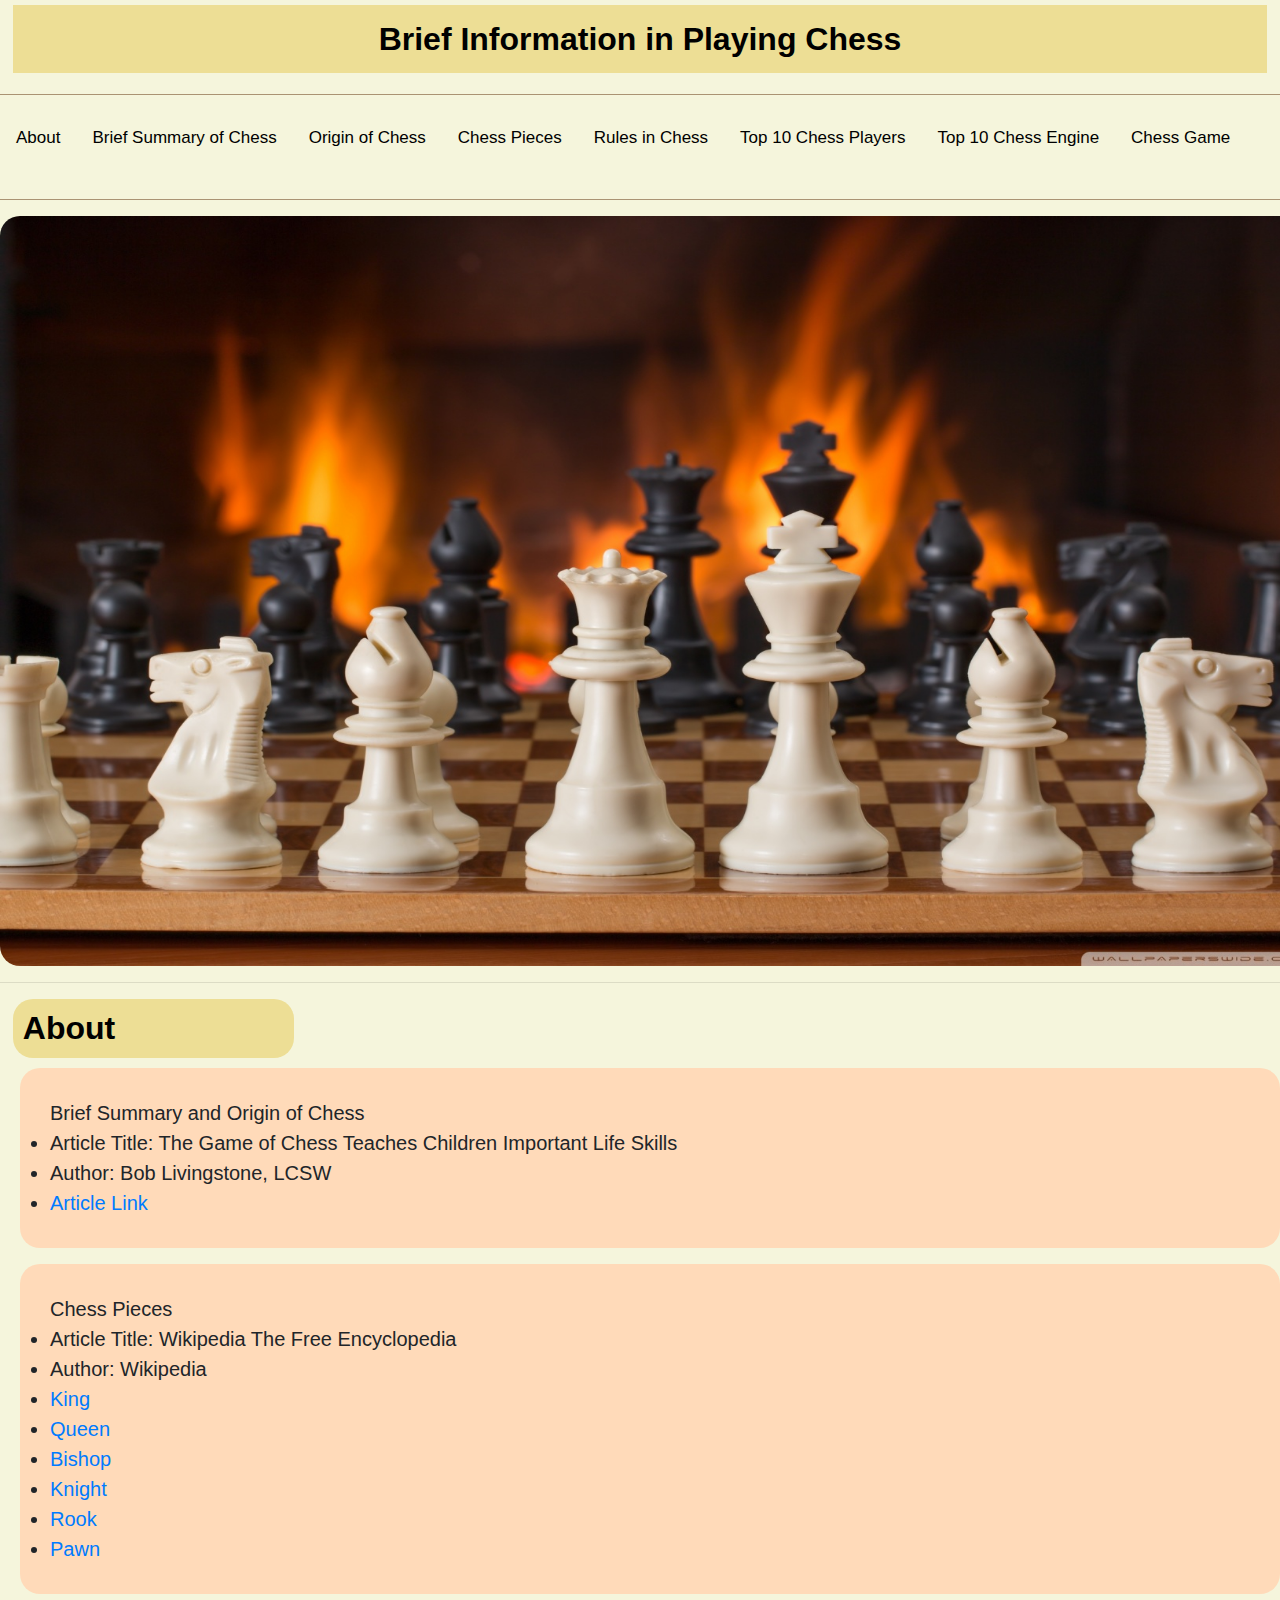
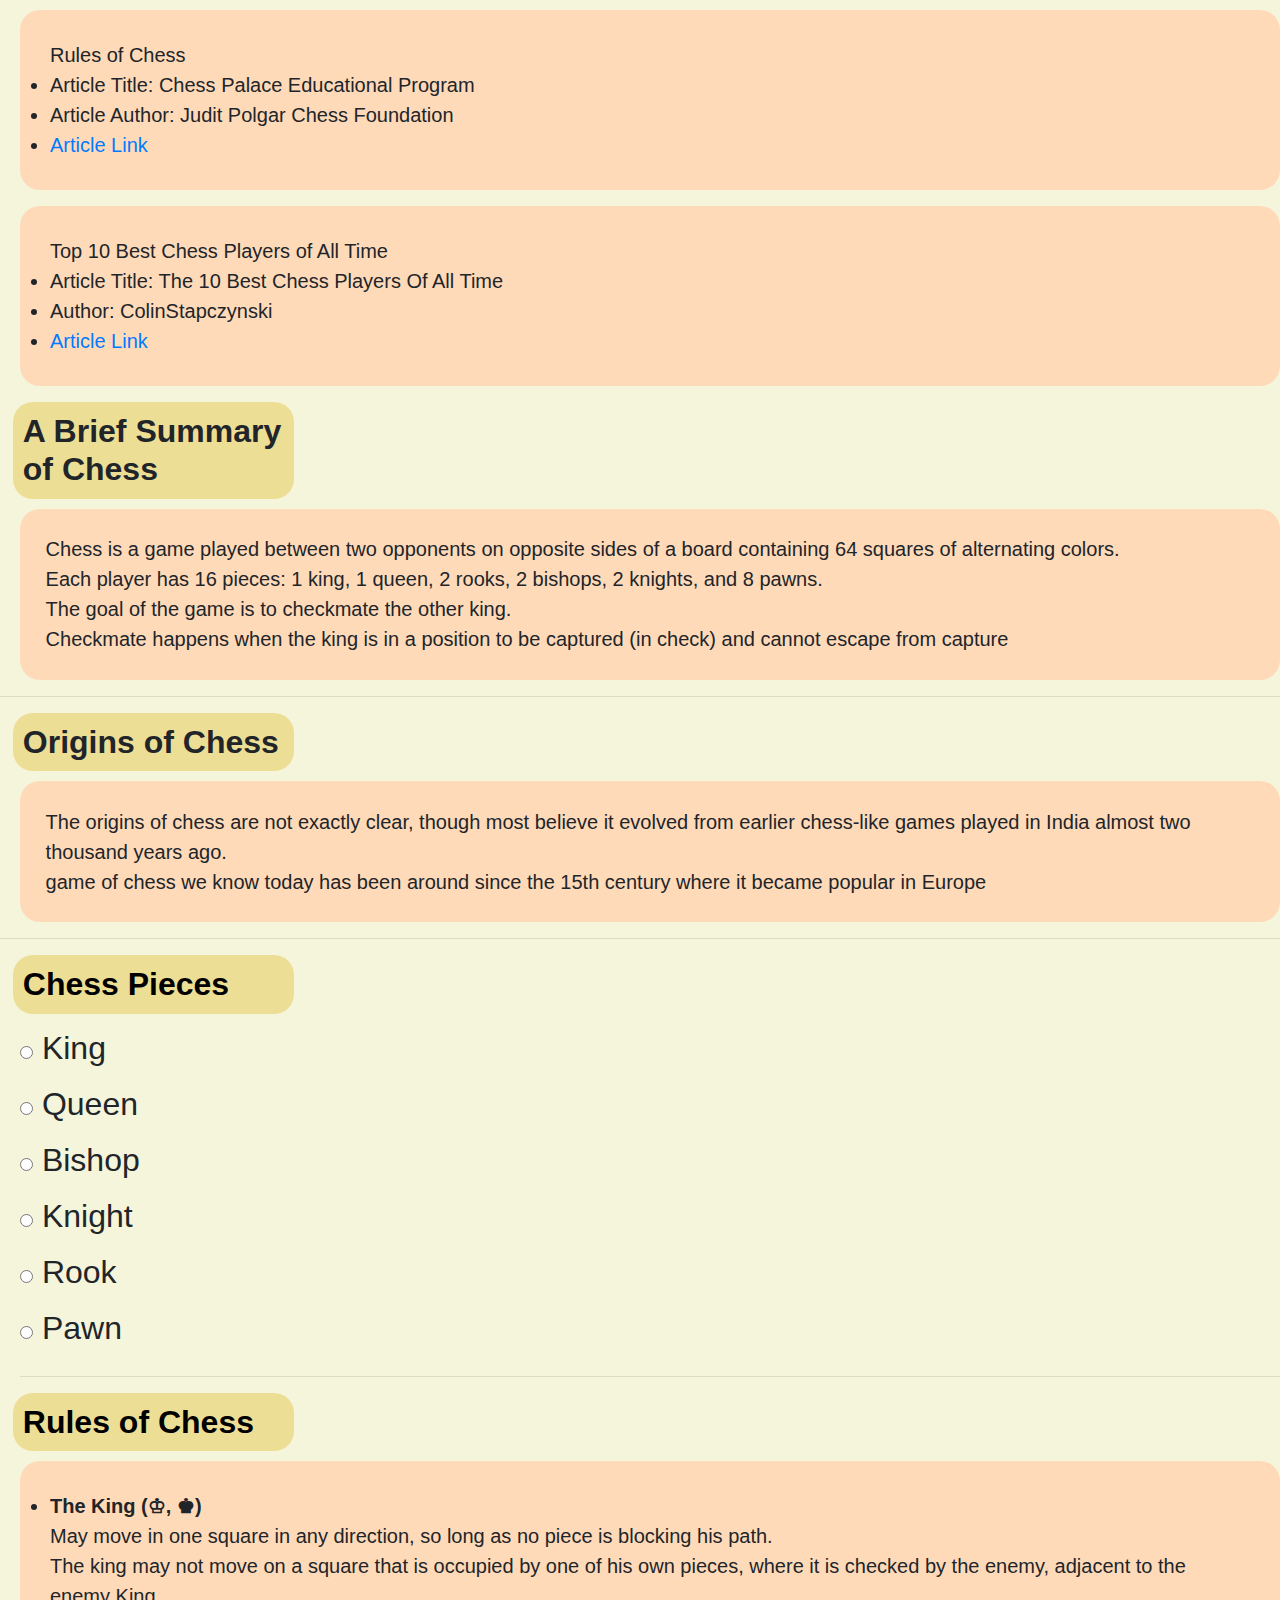
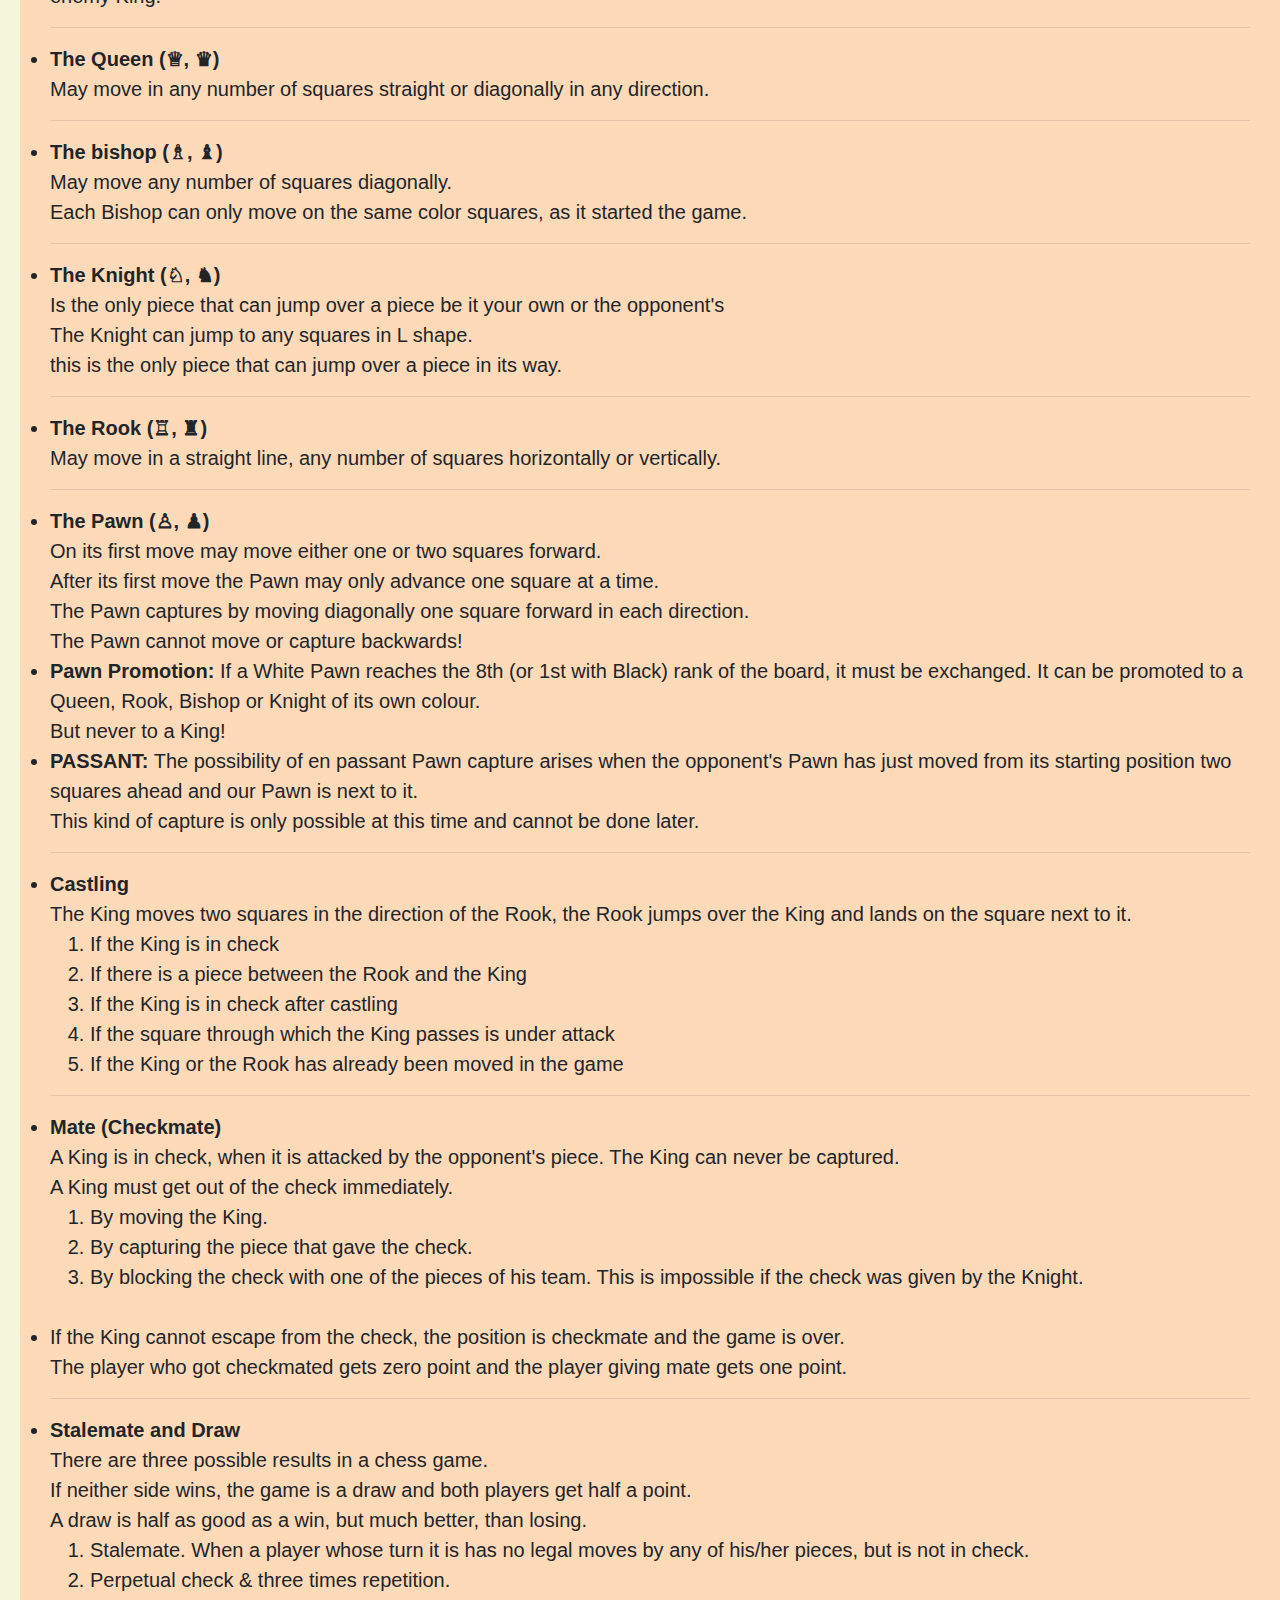
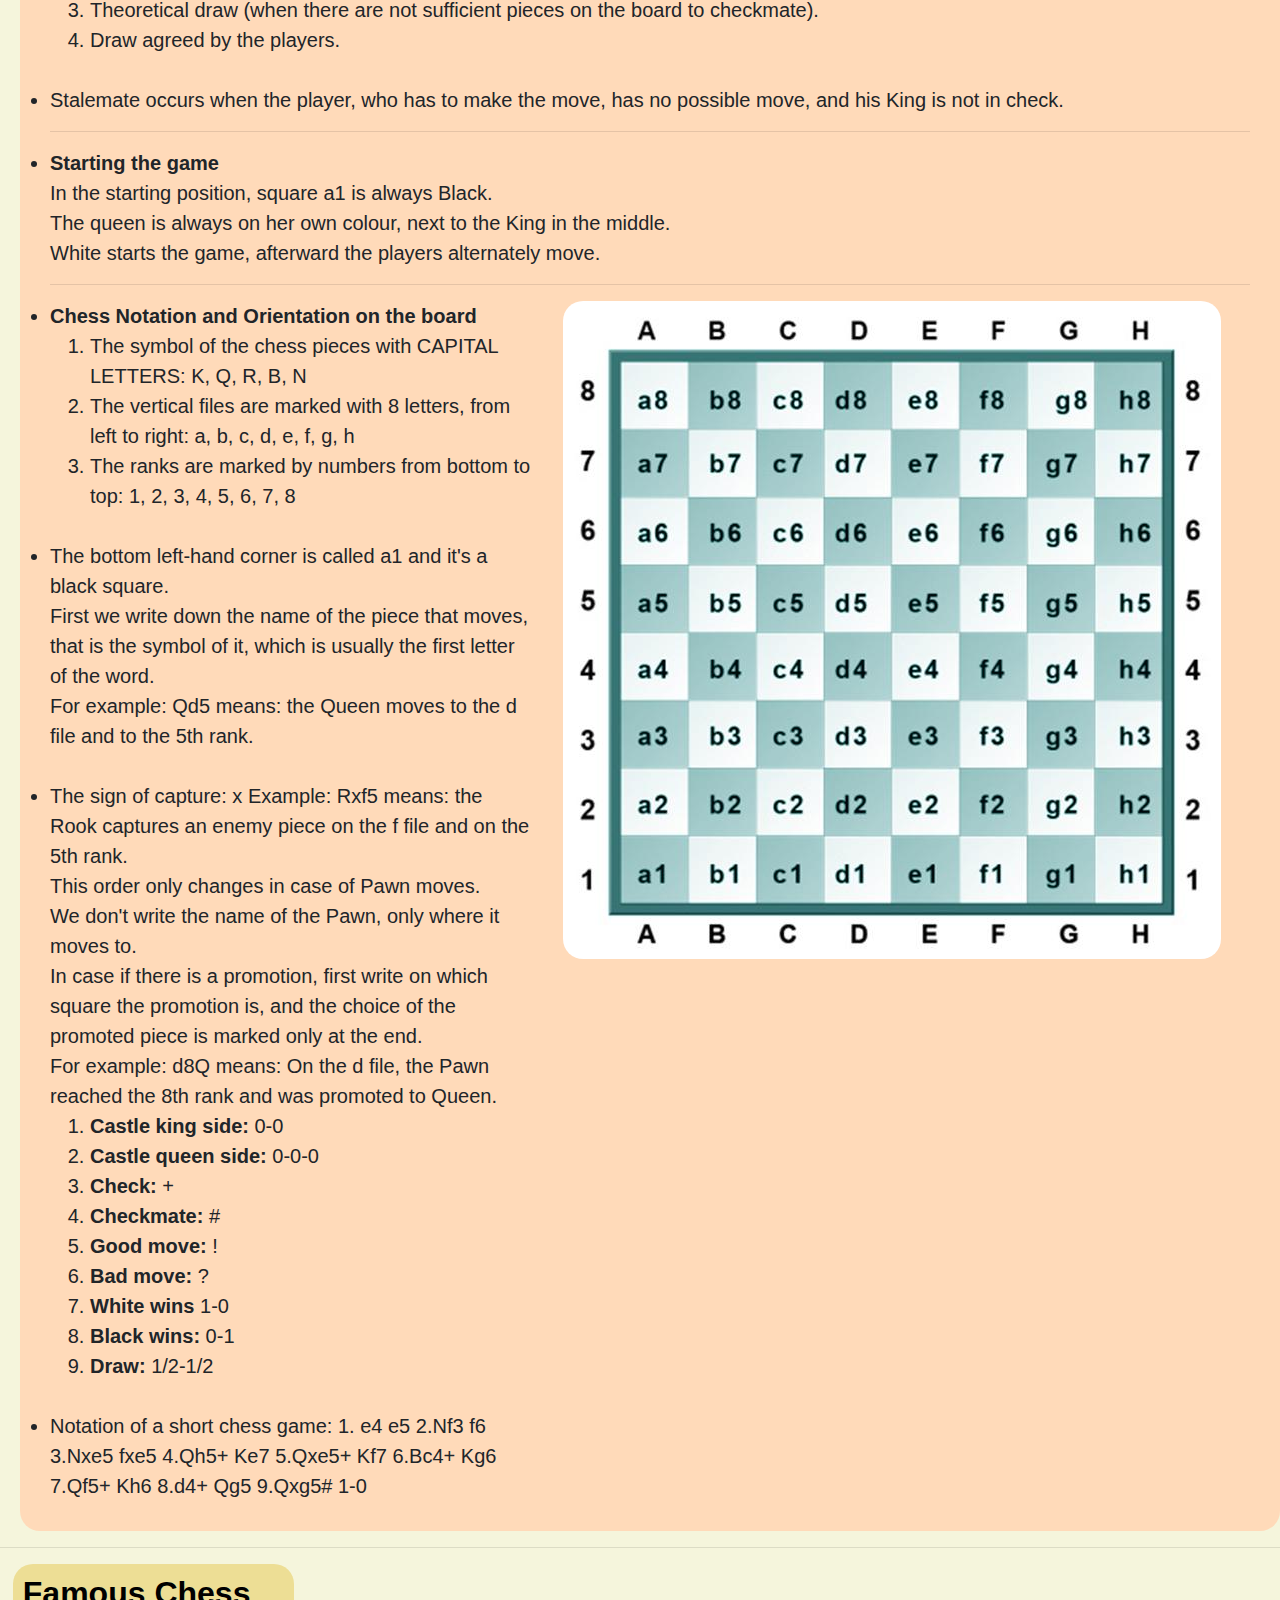
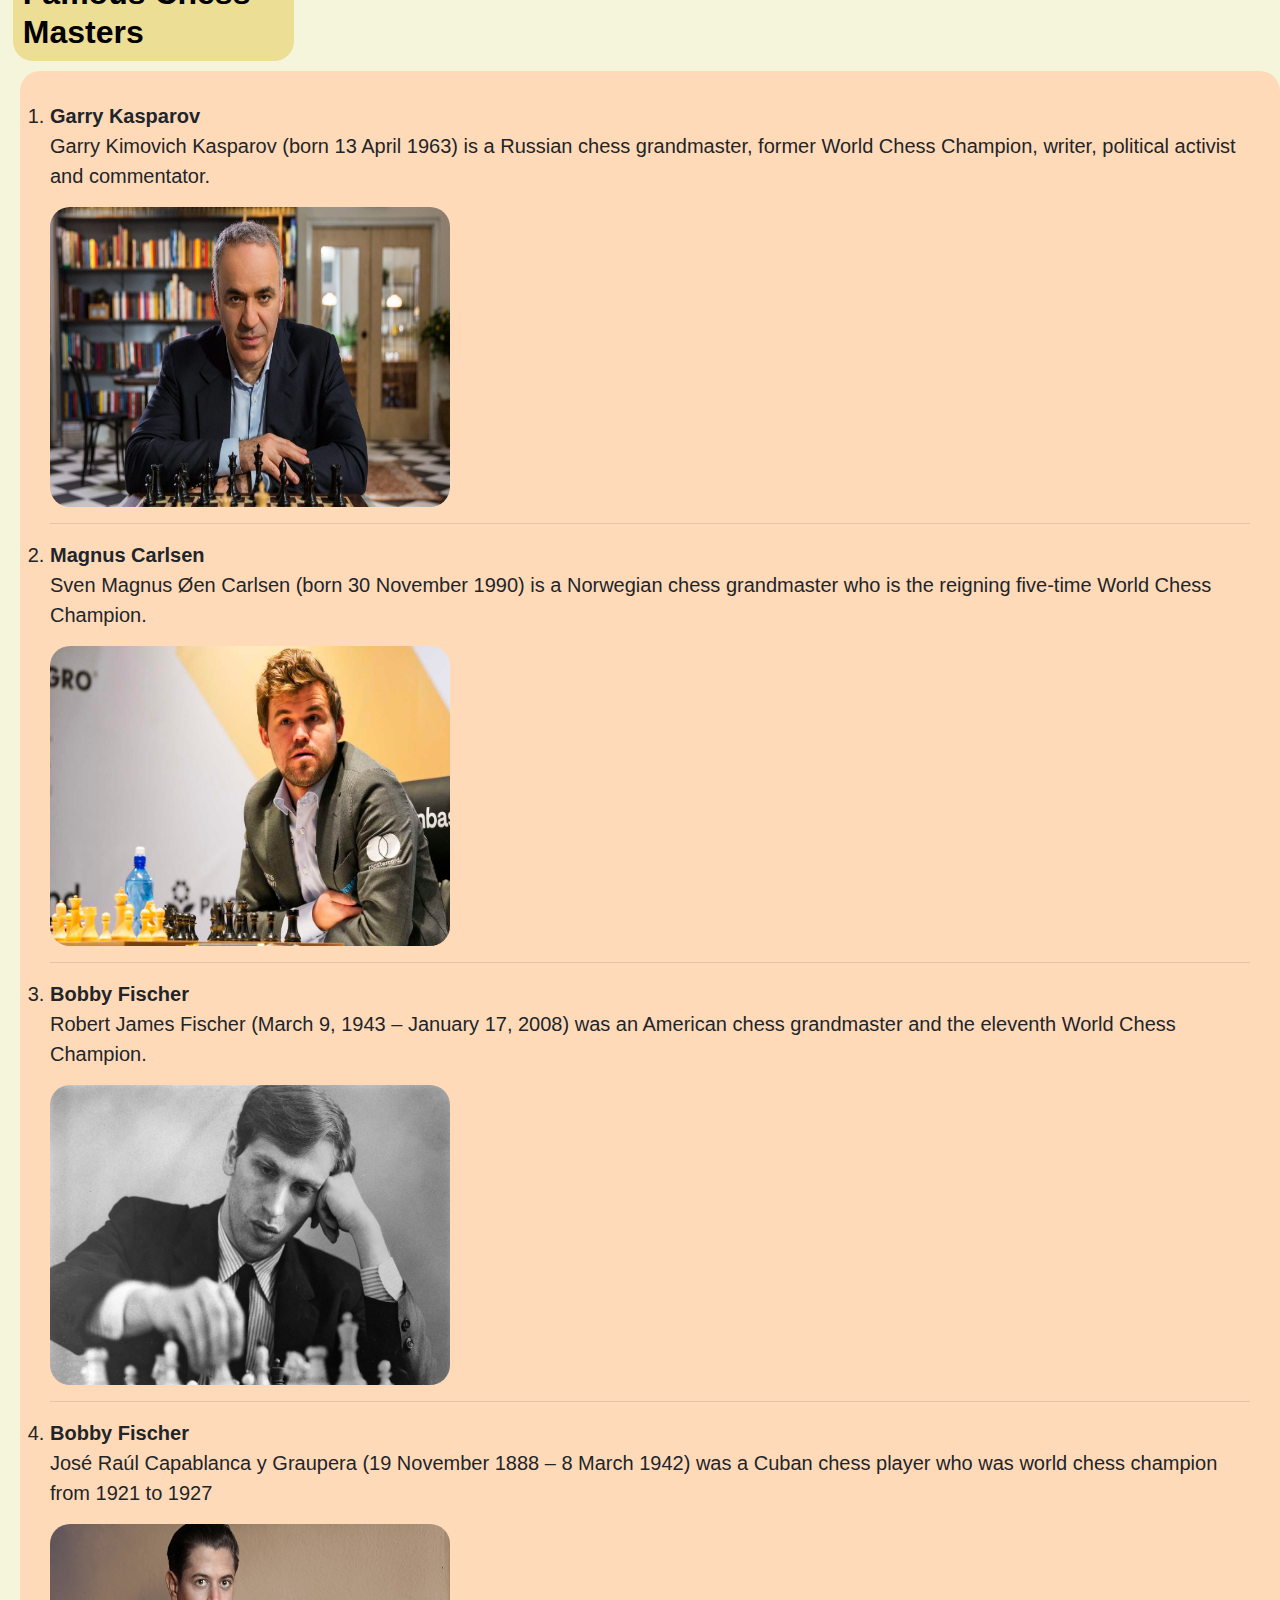
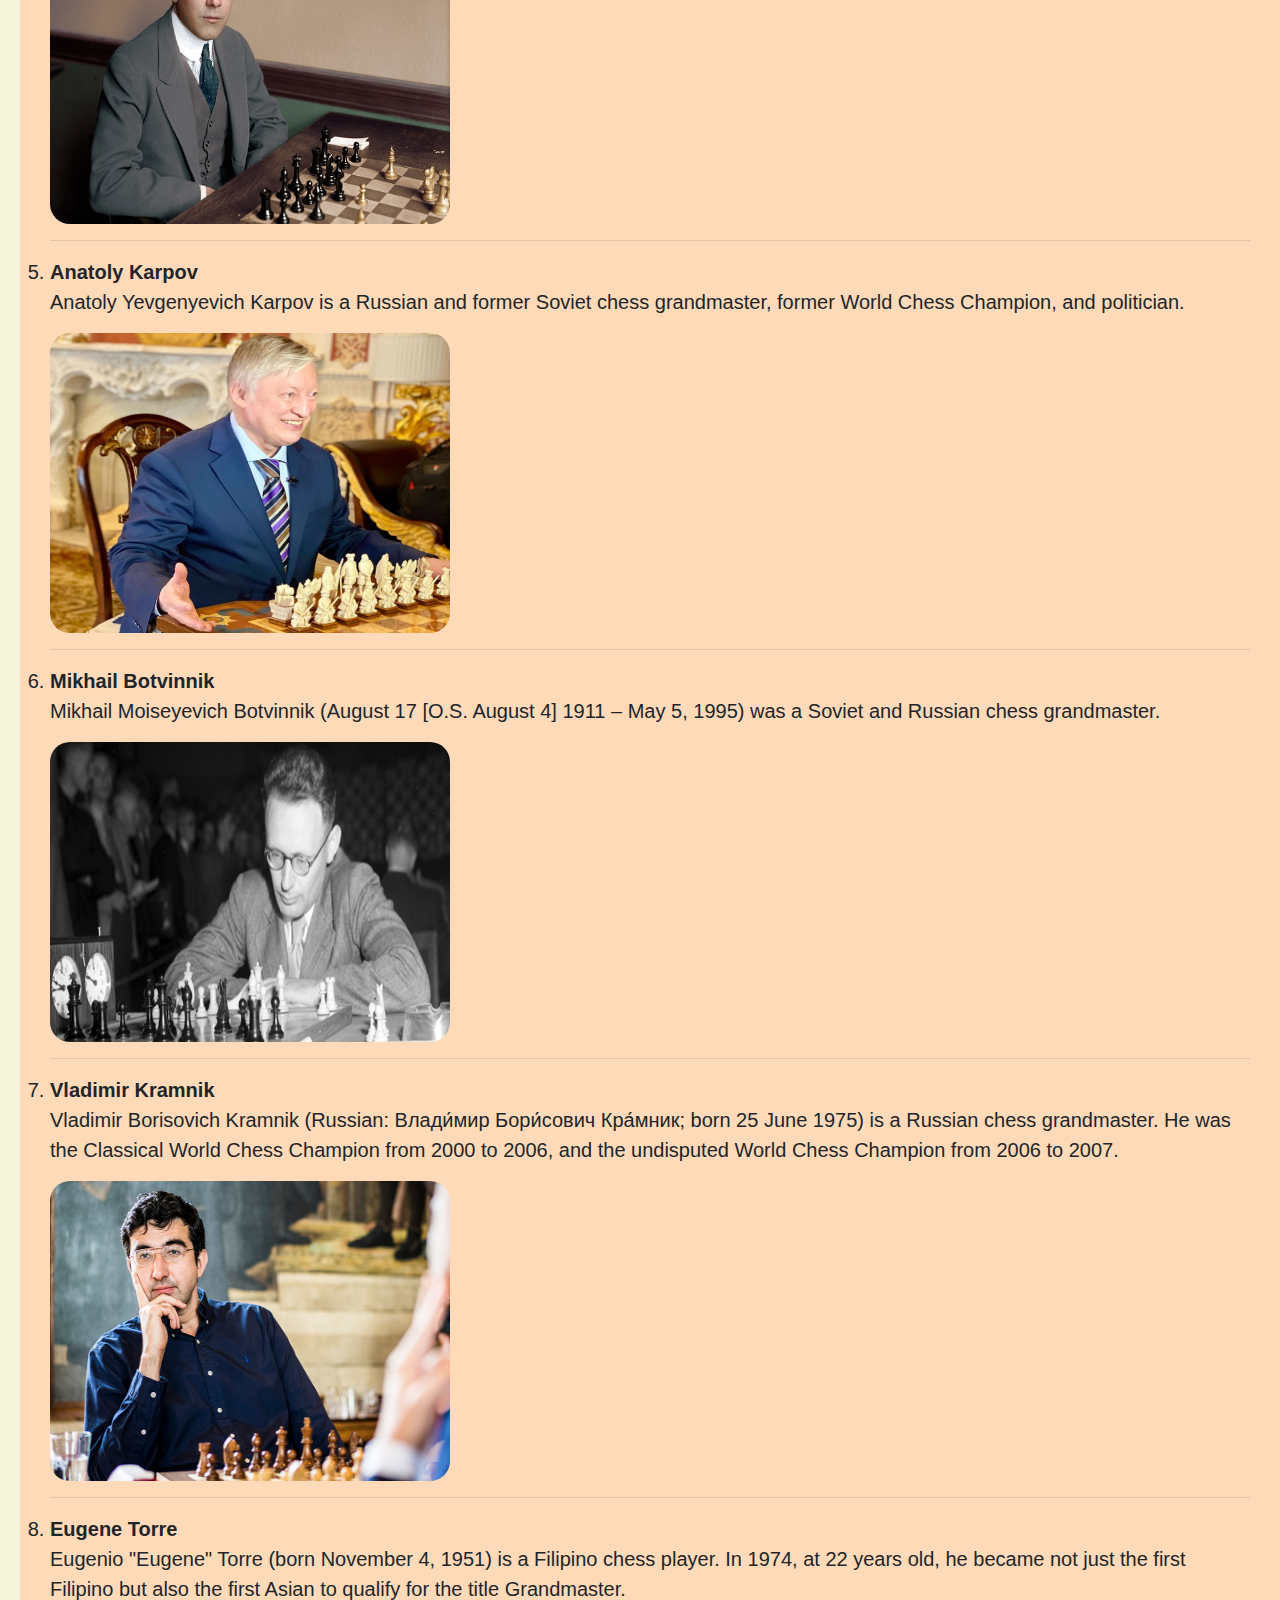
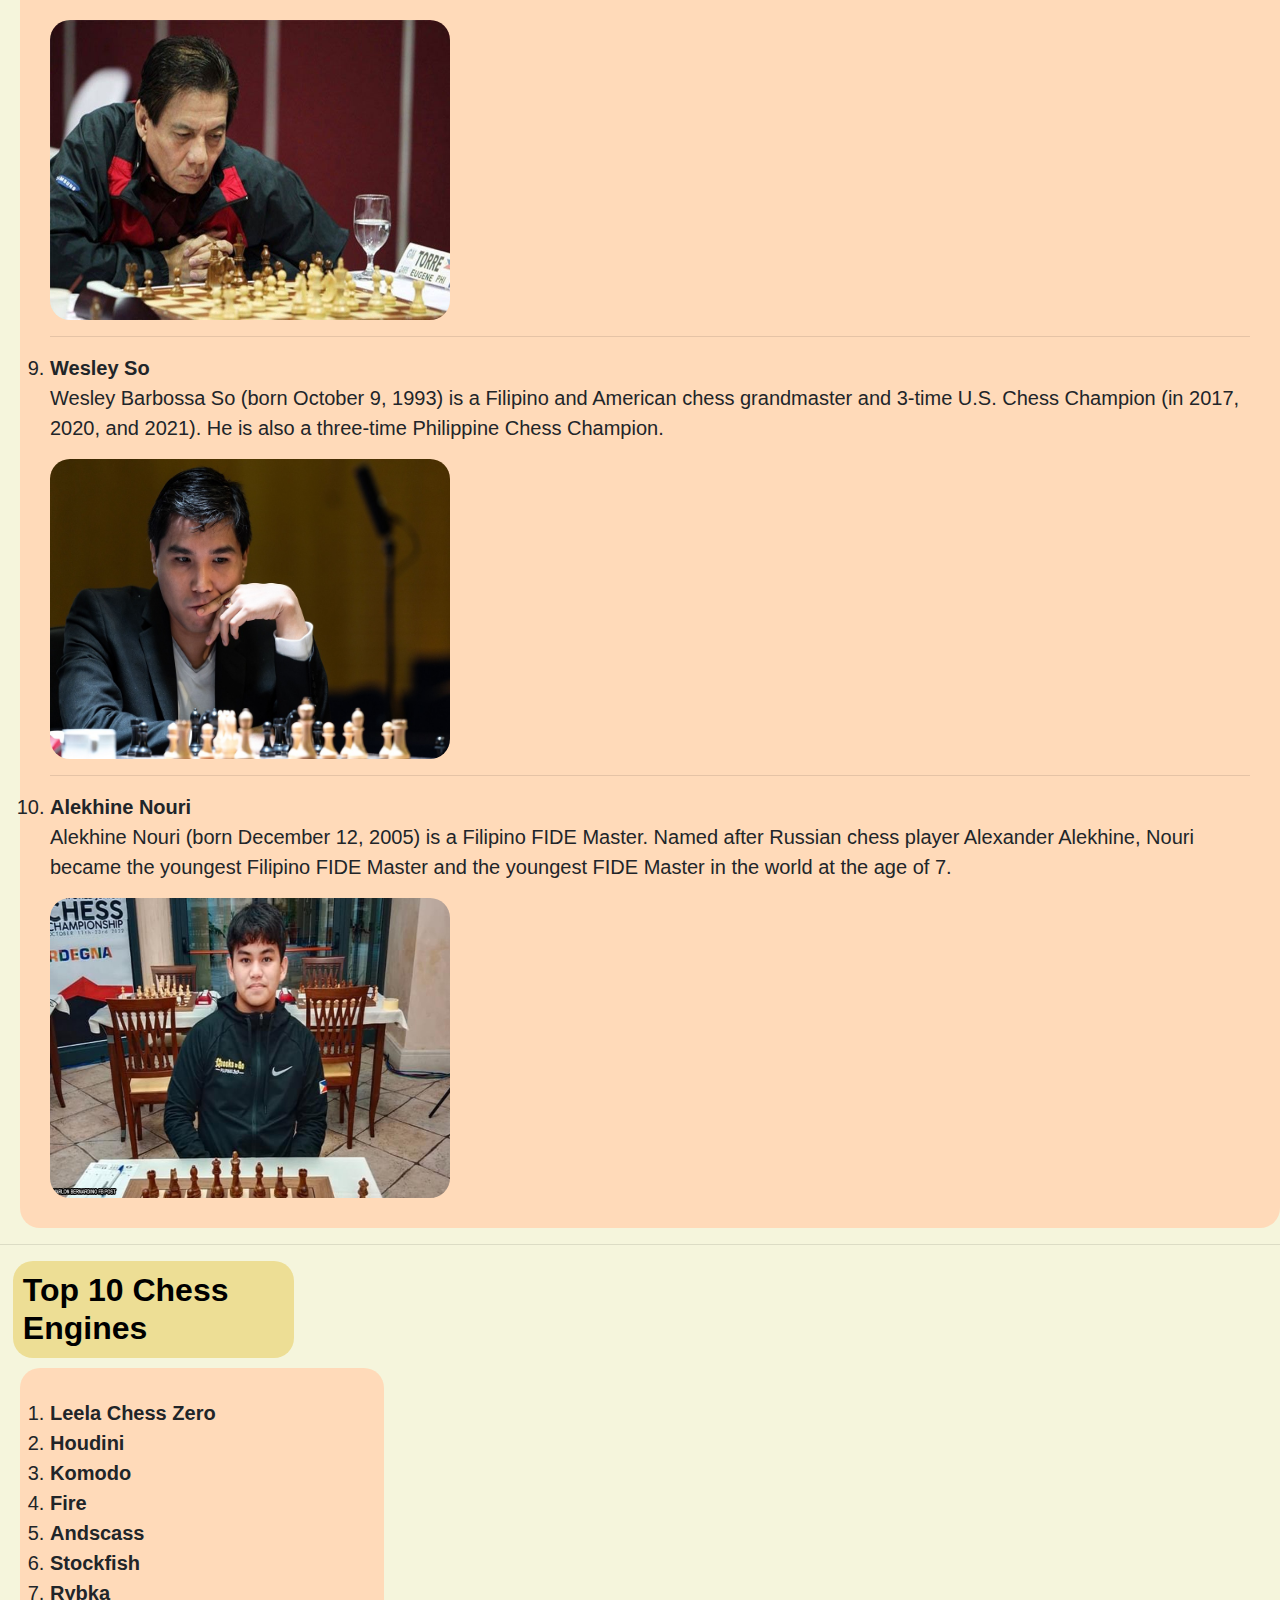
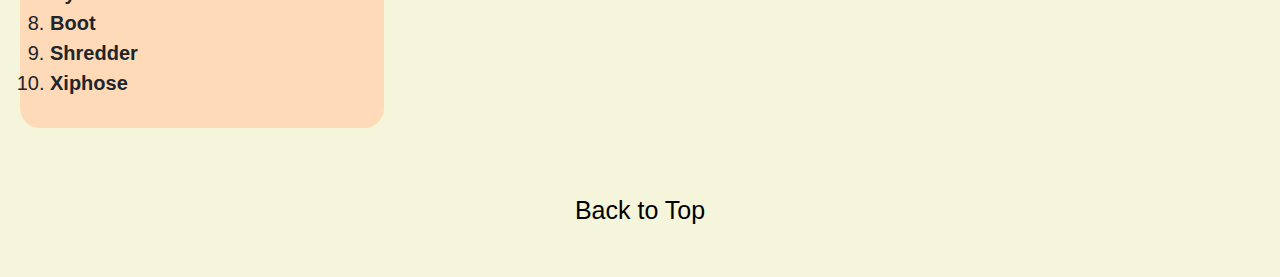
<file: index.html>
<!DOCTYPE html>
<html lang="en">
<head>
    <meta charset="UTF-8">
    <meta http-equiv="X-UA-Compatible" content="IE=edge">
    <meta name="viewport" content="width=device-width, initial-scale=1.0">
    <title>Chess</title>
    <link rel="stylesheet" href="https://cdn.jsdelivr.net/npm/bootstrap@4.4.1/dist/css/bootstrap.min.css" integrity="sha384-Vkoo8x4CGsO3+Hhxv8T/Q5PaXtkKtu6ug5TOeNV6gBiFeWPGFN9MuhOf23Q9Ifjh" crossorigin="anonymous">
    <style>
        .imgP {
            width: 200px;
            height: 300px;
            border-radius: 20px;
            margin: auto;
        }
        .imgPl {
            width: 400px;
            height: 300px;
            border-radius: 20px;
            margin: auto;
        }
		
        .img {
            width: 1320px;
            height: 750px;
            border-radius: 20px;
        }
        .head1{
            font-size: 200%;
            font-weight: bold;
            margin: auto;
            margin-top: 5px;
            margin-bottom: 10px;
            margin-left: 1%;
            margin-right: 77%;
            border:10px;
            padding: 10px;
            background:#edde95;
            background-clip: padding-box;
            border-radius: 20px;
        }
        .paragraph1{
            font-size: 125%;
            font-family:Arial, Helvetica, sans-serif;
            margin-left: 20px;
            margin-bottom: 5px;
            margin-top: 10px;
            border: 10px;
            border-radius: 20px;
            padding: 2%;
            background:peachpuff;
            background-clip: padding-box;
        }
        .paragraph2{
            font-size: 60%;
            font-family: Arial, Helvetica, sans-serif;
            margin-left: 20px;
            background: peachpuff;
            padding: 10px;
            background-clip: padding-box;
            border-radius: 20px;
        }
        form {
            font-size: 200%;
            font-family: Arial, Helvetica, sans-serif;
            margin-left: 20px;
        }
        .ul1{
            font-size: 125%;
            font-family: Arial, Helvetica, sans-serif;
            margin-left: 20px;
            background: peachpuff;
            border-radius: 20px;
            padding: 30px;
            background-clip: padding-box;
        }
        .ul2{
            font-size: 125%;
            font-family: Arial, Helvetica, sans-serif;
            margin-left: 20px;
            margin-right: 70%;
            background: peachpuff;
            border-radius: 20px;
            padding: 30px;
            background-clip: padding-box;
        }
        .ol1{
            font-size: 125%;
            font-family: Arial, Helvetica, sans-serif;
            margin-left: 20px;
            background: peachpuff;
            border-radius: 20px;
            padding: 30px;
            background-clip: padding-box;
        }
        .ol2{
            font-size: 125%;
            font-family: Arial, Helvetica, sans-serif;
            margin-left: 20px;
            margin-right: 70%;
            background: peachpuff;
            border-radius: 20px;
            padding: 30px;
            background-clip: padding-box;
        }
	.topnav{
    	background-color:linear-gradient(to right, #3a0913, brown);
    	overflow: hidden;
	}

/*Style the links inside navbar*/
	.topnav a{
    	float:left;
    	color:#000000;
    	text-align:center;
    	padding:14px 16px;
    	text-decoration: none;
    	font-size: 17px;
}
/* Change the color of links on hover */
	.topnav a:hover{
    	background-color:#edde95;
    	color:#000000;
}
/*Add a color to the active/current link*/
	.topnav a.active {
    	background-color: linear-gradient(to right, #000000, brown);
    	color:#000000;
}
	.backhome {
	background-color:linear-gradient(to right, #000000, brown);
    	overflow: hidden;
}
	.backhome a{
	float:center;
    	color: #000000;
    	text-align:center;
    	padding:14px 16px;
    	text-decoration: none;
    	font-size: 25px;
}
	.backhome a:hover{
	background-color: #edde95;
    	color: black;
}
/*Ids for heading*/
	#Brief_sum {
	font-color: black;
	}
	#Origin {
	font-color: black;
	}
	#Chess_Piece {
	color: black; 
	}
	#Chess-rules {
	color: black;
	}
	#top10s {
	color: black;
	}
	#top10d {
	color: black;
	}
	#home {
	color: black; 
	}
	#about {
	color: black;
	}
/*Class for main heading*/
	.mainhead {
	    font-color: #bea481;
	    font-size: 200%;
            font-weight: bold;
            margin: auto;
            margin-top: 5px;
            margin-bottom: 5px;
            margin-left: 1%;
            margin-right: 1%;
            border:10px;
            padding: 15px;
            background:#edde95;
            background-clip: padding-box;
            border-radius: 0px;
}
    </style>
</head>
<header>
	<center>
        <h1 class="mainhead" id="home">Brief Information in Playing Chess</h1>
	</center>
         <div class="topnav">
            <hr color="#bea481";>
            <a class="active" "mainhead" href="#about">About</a>
            <a href="#Brief_sum">Brief Summary of Chess</a>
            <a href="#Origin">Origin of Chess</a>
            <a href="#Chess_Piece">Chess Pieces</a>
            <a href="#Chess-rules">Rules in Chess</a>
	    <a href="#top10s">Top 10 Chess Players</a>
	    <a href="#top10d">Top 10 Chess Engine</a>
	    <a href="HTML Chess.html">Chess Game</a>
            <br><br><br>
            <hr color="#bea481";>
        </div>
    </header>
<body style="background-color:beige;">
	<center>
    <img src="playing_chess.jpg" class="img" alt="Chess Image">
	</center>
    <hr>
    <h1 class="head1" id="about">About</h1>
    <ul class="ul1">Brief Summary and Origin of Chess
	<li>Article Title: The Game of Chess Teaches Children Important Life Skills</li>
	<li>Author:  Bob Livingstone, LCSW</li>
	<li><a href="https://www.mentalhelp.net/blogs/the-game-of-chess-teaches-children-important-life-skills/" target="_blank" rel="noopener noreferrer" alt="Source Link for Brief Summary and Origin of Chess">Article Link</a></li>
    </ul>
    <ul class="ul1"> Chess Pieces
	<li>Article Title: Wikipedia The Free Encyclopedia</li>
	<li>Author: Wikipedia</li>
	<li><a href="https://en.wikipedia.org/wiki/King_(chess)?fbclid=IwAR0EVDTumCgfGrgfhxxEADins-haHeE2dcHKU1bpATL8A-rZX1CqSEM8vJA" target="_blank" rel="noopener noreferrer" alt="Source link for King">King</a></li>
	<li><a href="https://en.wikipedia.org/wiki/Queen_(chess)" target="_blank" rel="noopener noreferrer" alt="Source Link for Queen">Queen</a></li>
	<li><a href="https://en.wikipedia.org/wiki/Bishop_(chess)" target="_blank" rel="noopener no referrer" alt="Source Link for Bishop">Bishop</a></li>
	<li><a href="https://en.wikipedia.org/wiki/Knight_(chess)" target="_blank" rel="noopener no referrer" alt="Source Link for Knight">Knight</a></li>
	<li><a href="https://en.wikipedia.org/wiki/Rook_(chess)" target="_blank" rel="noopener no referrer" alt="Source Link for Rook">Rook</a></li>
	<li><a href="https://en.wikipedia.org/wiki/Pawn_(chess)" target="_nlank" rel="noopener no referrer" alt="Source Link for Pawn">Pawn</a></li>
    </ul>

    <ul class="ul1"> Rules of Chess
	<li>Article Title: Chess Palace Educational Program</li>
	<li>Article Author: Judit Polgar Chess Foundation </li>
	<li><a href="https://sakkpalota.hu/index.php/en/chess/rules?fbclid=IwAR1oo6Nao8salAhDEdKf0o8SXu78dlcK1O_artAEa5sR-R1Zg2ReDLrw7no#king" target="_blank" rel="noopener noreferrer" alt=Source Link Here>Article Link</a></li>
    </ul>
    <ul class="ul1">Top 10 Best Chess Players of All Time
	<li>Article Title:  The 10 Best Chess Players Of All Time</li>
	<li>Author: ColinStapczynski</li>
	<li><a href="https://www.chess.com/article/view/best-chess-players-of-all-time?fbclid=IwAR0Ba2tf1L9CKeQ5No9_DUu_FCEQuvRK03eMTVKp00ec0lc6bMYhnQ1s-3I" target="_blank" rel="noopener noreferrer" alt=Source Link Here>Article Link</a></li>
    </ul>
    <h1 class="head1" id="Brief_sum">A Brief Summary of Chess</h1>
    <p class="paragraph1">Chess is a game played between two opponents on opposite sides of a board containing 64 squares of alternating colors.
    <br>Each player has 16 pieces: 1 king, 1 queen, 2 rooks, 2 bishops, 2 knights, and 8 pawns.
    <br>The goal of the game is to checkmate the other king.
    <br>Checkmate happens when the king is in a position to be captured (in check) and cannot escape from capture</p>
    <hr>
    <h1 class="head1" id="Origin">Origins of Chess</h1>
    <p class="paragraph1">The origins of chess are not exactly clear, though most believe it evolved from earlier chess-like games played in India almost two thousand years ago.
    <br> game of chess we know today has been around since the 15th century where it became popular in Europe</p>
    <hr>
    <h1 class="head1" id="Chess_Piece">Chess Pieces</h1>
    <form>
        <input type="radio" name="Chess_piece" id="King"onClick="showdiv()">
        <label for="King">King</label>

        <div id="dvtext1" style="display: none" >
            <img class="imgP" src="WhiteKing.jpg" alt="White King Piece">
            <p class="paragraph2" style="display:inline-block; vertical-align:top">The king (♔, ♚) is the most important piece in the game of chess. 
            <br> It may move to any adjoining square; it may also perform a move known as castling. 
            <br> If a player's king is threatened with capture, it is said to be in check, and the player must remove the threat of capture on the next move. 
            <br> If this cannot be done, the king is said to be in checkmate, resulting in a loss for that player.
            <br> A player cannot make any move that places their own king in check. Despite this, the king can become a strong offensive piece in the endgame or, rarely, the middlegame.
            </p>
            <hr>
        </div>

        <br>
        <input type="radio" name="Chess_piece" id="Queen"onClick="showdiv()">
        <label for="Queen">Queen</label>

        <div id="dvtext2" style="display: none">
            <img class="imgP" src="WhiteQueen.jpg" alt="White Queen Piece">
            <p class="paragraph2" style="display:inline-block; vertical-align:top">The queen (♕, ♛) is the most powerful piece in the game of chess.
            <br> It can move any number of squares vertically, horizontally or diagonally, combining the powers of the rook and bishop.
            <br> Each player starts the game with one queen, placed in the middle of the first rank next to the king.
            <br> Because the queen is the strongest piece, a pawn is promoted to a queen in the vast majority of cases.</p>
            <hr>
        </div>
        
        <br>
        <input type="radio" name="Chess_piece" id="Bishop"onClick="showdiv()">
        <label for="Bishop">Bishop</label>
        
        <div id="dvtext3" style="display: none">
            <img class="imgP" src="WhiteBishop.jpg" alt="White Bishop Piece">
            <p class="paragraph2" style="display:inline-block; vertical-align:top;">The bishop (♗, ♝) is a piece in the game of chess.
            <br> It moves and captures along diagonals without jumping over intervening pieces.
            <br> Each player begins the game with two bishops. One starts between the king's knight and the king, the other between the queen's knight and the queen.
            <br> The starting squares are c1 and f1 for White's bishops, and c8 and f8 for Black's bishops.
            </p>
            <hr>
        </div>

        <br>
        <input type="radio" name="Chess_piece" id="Knight"onClick="showdiv()">
        <label for="Knight">Knight</label>

        <div id="dvtext4" style="display: none">
            <img class="imgP" src="WhiteKnight.jpg" alt="White Knight Piece">
            <p class="paragraph2" style="display:inline-block; vertical-align:top;">The knight (♘, ♞) is a piece in the game of chess, represented by a horse's head and neck.
            <br> It may move two squares vertically and one square horizontally or two squares horizontally and one square vertically, jumping over other pieces.
            <br> Each player starts the game with two knights on the b- and g-files, each located between a rook and a bishop.
            </p>
            <hr>
        </div>

        <br>
        <input type="radio" name="Chess_piece" id="Rook"onClick="showdiv()">
        <label for="Rook">Rook</label>
        
        <div id="dvtext5" style="display: none">
            <img class="imgP" src="WhiteRook.jpg" alt="White Rook Piece">
            <p class="paragraph2" style="display:inline-block; vertical-align:top;">The rook (/rʊk/; ♖, ♜) is a piece in the game of chess.
            <br> It may move any number of squares horizontally or vertically without jumping, and it may capture an enemy piece on its path; additionally, it may participate in castling.
            <br> Each player starts the game with two rooks, one in each corner on their own side of the board.
            </p>
            <hr>
        </div>

        <br>
        <input type="radio" name="Chess_piece" id="Pawn"onClick="showdiv()">
        <label for="Pawn">Pawn</label>

        <div id="dvtext6" style="display: none">
            <img class="imgP" src="WhitePawn.jpg" alt="White Pawn Piece">
            <p class="paragraph2" style="display:inline-block; vertical-align:top;">The pawn (♙, ♟) is the most numerous and weakest piece in the game of chess.
            <br> It may move one vacant square directly forward, it may move two vacant squares directly forward on its first move, and it may capture one square diagonally forward.
            <br> Each player begins a game with eight pawns, one on each square of their second rank.
            <br> white pawns start on a2 through h2; the black pawns start on a7 through h7.
            </p>
            <hr>
        </div>
        <hr>

    </form>
    <script>
    function showdiv() {
        var King = document.getElementById("King");
        var dvtext1 =document.getElementById("dvtext1");
        dvtext1.style.display = King.checked ? "block" : "none";

        var Quuen = document.getElementById("Queen");
        var dvtext2 =document.getElementById("dvtext2");
        dvtext2.style.display = Quuen.checked ? "block" : "none";

        var Bishop = document.getElementById("Bishop");
        var dvtext3 =document.getElementById("dvtext3");
        dvtext3.style.display = Bishop.checked ? "block" : "none";

        var Knight = document.getElementById("Knight");
        var dvtext4 =document.getElementById("dvtext4");
        dvtext4.style.display = Knight.checked ? "block" : "none";
        
        var Rook = document.getElementById("Rook");
        var dvtex5 =document.getElementById("dvtext5");
        dvtext5.style.display = Rook.checked ? "block" : "none";
        
        var Pawn = document.getElementById("Pawn");
        var dvtext6 =document.getElementById("dvtext6");
        dvtext6.style.display = Pawn.checked ? "block" : "none";
    }
    </script>

    <h1 class="head1" id="Chess-rules">Rules of Chess</h1>
    <ul class="ul1">
        <li>
            <b>The King (♔, ♚)</b>
            <br> May move in one square in any direction, so long as no piece is blocking his path.
            <br> The king may not move on a square that is occupied by one of his own pieces, where it is checked by the enemy, adjacent to the enemy King. 
        </li>

        <hr>

        <li>
            <b>The Queen (♕, ♛)</b>
            <br> May move in any number of squares straight or diagonally in any direction.
        </li>

        <hr>

        <li>
            <b>The bishop (♗, ♝)</b>
            <br> May move any number of squares diagonally.
            <br> Each Bishop can only move on the same color squares, as it started the game.
        </li>

        <hr>

        <li>
            <b>The Knight (♘, ♞)</b>
            <br> Is the only piece that can jump over a piece be it your own or the opponent's
            <br> The Knight can jump to any squares in L shape.
            <br> this is the only piece that can jump over a piece in its way. 
        </li>

        <hr>

        <li>
            <b>The Rook (♖, ♜)</b>
            <br> May move in a straight line, any number of squares horizontally or vertically.
        </li>

        <hr>

        <li>
            <b>The Pawn (♙, ♟)</b>
            <br> On its first move may move either one or two squares forward.
            <br> After its first move the Pawn may only advance one square at a time.
            <br> The Pawn captures by moving diagonally one square forward in each direction.
            <br> The Pawn cannot move or capture backwards!

            <br>

            <li>
                <b>Pawn Promotion:</b> If a White Pawn reaches the 8th (or 1st with Black) rank of the board, it must be exchanged. It can be promoted to a Queen, Rook, Bishop or Knight of its own colour.
            </li>
            But never to a King!

            <br>

            <li>
                <b>PASSANT:</b> The possibility of en passant Pawn capture arises when the opponent's Pawn has just moved from its starting position two squares ahead and our Pawn is next to it.
            </li>
            This kind of capture is only possible at this time and cannot be done later.
        </li>

        <hr>

        <li>
            <b>Castling</b>
            <br> The King moves two squares in the direction of the Rook, the Rook jumps over the King and lands on the square next to it.
            <ol>
                <li>
                    If the King is in check
                </li>

                <li>
                    If there is a piece between the Rook and the King
                </li>

                <li>
                    If the King is in check after castling
                </li>

                <li>
                    If the square through which the King passes is under attack
                </li>

                <li>
                    If the King or the Rook has already been moved in the game
                </li>
            </ol>
        </li>

        <hr>

        <li>
            <b>Mate (Checkmate)</b>
            <br> A King is in check, when it is attacked by the opponent's piece. The King can never be captured.
            <br> A King must get out of the check immediately.
                 <ol>
                    <li>
                        By moving the King.
                    </li>

                    <li>
                        By capturing the piece that gave the check.
                    </li>

                    <li>
                        By blocking the check with one of the pieces of his team. This is impossible if the check was given by the Knight.
                    </li>
                 </ol>

            <br>

           <li>
            If the King cannot escape from the check, the position is checkmate and the game is over.
            <br> The player who got checkmated gets zero point and the player giving mate gets one point.
           </li>

        </li>

        <hr>

        <li>
            <b>Stalemate and Draw</b>
            <br>There are three possible results in a chess game.
            <br> If neither side wins, the game is a draw and both players get half a point.
            <br> A draw is half as good as a win, but much better, than losing.
                <ol>
                    <li>
                        Stalemate. When a player whose turn it is has no legal moves by any of his/her pieces, but is not in check.
                    </li>

                    <li>
                        Perpetual check & three times repetition.
                    </li>

                    <li>
                        Theoretical draw (when there are not sufficient pieces on the board to checkmate).
                    </li>

                    <li>
                        Draw agreed by the players.
                    </li>
                </ol>
            <br>    
            <li>
                Stalemate occurs when the player, who has to make the move, has no possible move, and his King is not in check.    
            </li>

        </li>

        <hr>
        
        <li>
            <b>Starting the game</b>
            <br> In the starting position, square a1 is always Black.
            <br> The queen is always on her own colour, next to the King in the middle.
            <br> White starts the game, afterward the players alternately move.
        </li>

        <hr>

        <div class="row">
            <div class="col-sm-5"> 
        <li>
            <b>Chess Notation and Orientation on the board</b>
                <ol>
                    <li>
                        The symbol of the chess pieces with CAPITAL LETTERS: K, Q, R, B, N
                    </li> 

                    <li>
                        The vertical files are marked with 8 letters, from left to right: a, b, c, d, e, f, g, h
                    </li>

                    <li>
                        The ranks are marked by numbers from bottom to top: 1, 2, 3, 4, 5, 6, 7, 8
                    </li>
                </ol>

            <br>

            <li>
                The bottom left-hand corner is called a1 and it's a black square.
                <br> First we write down the name of the piece that moves, that is the symbol of it, which is usually the first letter of the word.
                <br> For example: Qd5 means: the Queen moves to the d file and to the 5th rank.
            </li>

            <br>

            <li>
                The sign of capture: x Example: Rxf5 means: the Rook captures an enemy piece on the f file and on the 5th rank.
                <br> This order only changes in case of Pawn moves.
                <br> We don't write the name of the Pawn, only where it moves to.
                <br> In case if there is a promotion, first write on which square the promotion is, and the choice of the promoted piece is marked only at the end.
                <br> For example: d8Q means: On the d file, the Pawn reached the 8th rank and was promoted to Queen.
                    <ol>
                        <li>
                            <b>Castle king side:</b> 0-0
                        </li>

                        <li>
                            <b>Castle queen side:</b> 0-0-0
                        </li>

                        <li>
                            <b>Check:</b> +
                        </li>

                        <li>
                            <b>Checkmate:</b> #
                        </li>

                        <li>
                            <b>Good move:</b> !
                        </li>

                        <li>
                            <b>Bad move:</b> ?
                        </li>

                        <li>
                            <b>White wins</b> 1-0
                        </li>

                        <li>
                            <b>Black wins:</b> 0-1
                        </li>

                        <li>
                            <b>Draw:</b> 1/2-1/2
                        </li>
                    </ol>
                <br>

                <li>
                    Notation of a short chess game: 1. e4 e5 2.Nf3 f6 3.Nxe5 fxe5 4.Qh5+ Ke7 5.Qxe5+ Kf7 6.Bc4+ Kg6 7.Qf5+ Kh6 8.d4+ Qg5 9.Qxg5# 1-0
                </li>
            </li>
                
            
        </li>
    </div>
    <div class="col-sm-7">
    <img src="ChessBoard.jpg" style="border-radius: 20px" alt="Chess Board Image"> 
    </div>
    </div>

    </ul>
	
	<hr>

    <h1 class="head1" id="top10s">Famous Chess Masters</h1>

    <ol class="ul1">
        <li>
            <b>Garry Kasparov</b>
            <p> Garry Kimovich Kasparov (born 13 April 1963) is a Russian chess grandmaster, former World Chess Champion, writer, political activist and commentator.</p>
			<img class="imgPl" src="Garry Kasparov.jpg" style="border-radius: 20px" alt="Garry Kasparov">
			<br>
		</li>

        <hr>

        <li>
            <b>Magnus Carlsen</b>
            <p> Sven Magnus Øen Carlsen (born 30 November 1990) is a Norwegian chess grandmaster who is the reigning five-time World Chess Champion.</p>
			<img class="imgPl" src="Magnus Carlsen.jpg" style="border-radius: 20px" alt="Magnus Carlsen">			
            <br>
        </li>

        <hr>

        <li>
            <b>Bobby Fischer</b>
            <p> Robert James Fischer (March 9, 1943 – January 17, 2008) was an American chess grandmaster and the eleventh World Chess Champion.</p>
			<img class="imgPl" src="Bobby Fischer.jpg" style="border-radius: 20px" alt="Bobby Fischer">			
            <br>
        </li>

        <hr>

        <li>
            <b>Bobby Fischer</b>
            <p> José Raúl Capablanca y Graupera (19 November 1888 – 8 March 1942) was a Cuban chess player who was world chess champion from 1921 to 1927</p>
			<img class="imgPl" src="Jose Raul Capablanca.jpg" style="border-radius: 20px" alt="Jose Raul Capablanca">			
            <br>
        </li>

        <hr>

        <li>
            <b>Anatoly Karpov</b>
            <p> Anatoly Yevgenyevich Karpov is a Russian and former Soviet chess grandmaster, former World Chess Champion, ⁣and politician.</p>
			<img class="imgPl" src="Anatoly Karpov.jpg" style="border-radius: 20px" alt="Anatoly Karpov">			
            <br>
        </li>

        <hr>

        <li>
            <b>Mikhail Botvinnik</b>
            <p> Mikhail Moiseyevich Botvinnik (August 17 [O.S. August 4] 1911 – May 5, 1995) was a Soviet and Russian chess grandmaster.</p>
			<img class="imgPl" src="Mikhail Botvinnik.jpg" style="border-radius: 20px" alt="Mikhail Botvinnik">			
            <br>
        </li>

        <hr>

        <li>
            <b>Vladimir Kramnik</b>
            <p>Vladimir Borisovich Kramnik (Russian: Влади́мир Бори́сович Кра́мник; born 25 June 1975) is a Russian chess grandmaster. 
			He was the Classical World Chess Champion from 2000 to 2006, and the undisputed World Chess Champion from 2006 to 2007.</p>
			<img class="imgPl" src="Vladimir Kramnik.jpg" style="border-radius: 20px" alt="Vladimir Kramnik">			
            <br>
        </li>

        <hr>

        <li>
            <b>Eugene Torre</b>
            <p>Eugenio "Eugene" Torre (born November 4, 1951) is a Filipino chess player. In 1974, at 22 years old, 
			he became not just the first Filipino but also the first Asian to qualify for the title Grandmaster.</p>
			<img class="imgPl" src="Eugene Torre.jpg" style="border-radius: 20px" alt="Eugene Torre">			
            <br>
        </li>

        <hr>

        <li>
            <b>Wesley So</b>
            <p>Wesley Barbossa So (born October 9, 1993) is a Filipino and American chess grandmaster and 3-time U.S. 
			Chess Champion (in 2017, 2020, and 2021). He is also a three-time Philippine Chess Champion.</p>
			<img class="imgPl" src="Wesley So.jpg" style="border-radius: 20px" alt="Wesley So">			
            <br>
        </li>

        <hr>
        
        <li>
            <b>Alekhine Nouri</b>
            <p>Alekhine Nouri (born December 12, 2005) is a Filipino FIDE Master. Named after Russian chess player 
			Alexander Alekhine, Nouri became the youngest Filipino FIDE Master and the youngest FIDE Master in the world at the age of 7.</p>
			<img class="imgPl" src="Alekhine Nouri.jpg" style="border-radius: 20px" alt="Alekhine Nouri">			
            <br>
        </li>
    </ol>
	
	<hr>
	
    <h1 class="head1" id="top10d">Top 10 Chess Engines</h1>

    <ol class="ol2">

        <li>
            <b>Leela Chess Zero</b>
        </li>

        <li>
            <b>Houdini</b>
        </li>

        <li>
            <b>Komodo</b>
        </li>

        <li>
            <b>Fire</b>
        </li>

        <li>
            <b>Andscass</b>
        </li>

        <li>
            <b>Stockfish</b>
        </li>

        <li>
            <b>Rybka</b>
        </li>

        <li>
            <b>Boot</b>
        </li>

        <li>
            <b>Shredder</b>
        </li>

        <li>
            <b>Xiphose</b>
        </li>
	</ol>
	<br>
	<br>
	<center>
	<div class="backhome">
		<a href="#home">Back to Top</a>
	</div>
	</center>
	<br>
	<br>
</body>
</html>
</file>
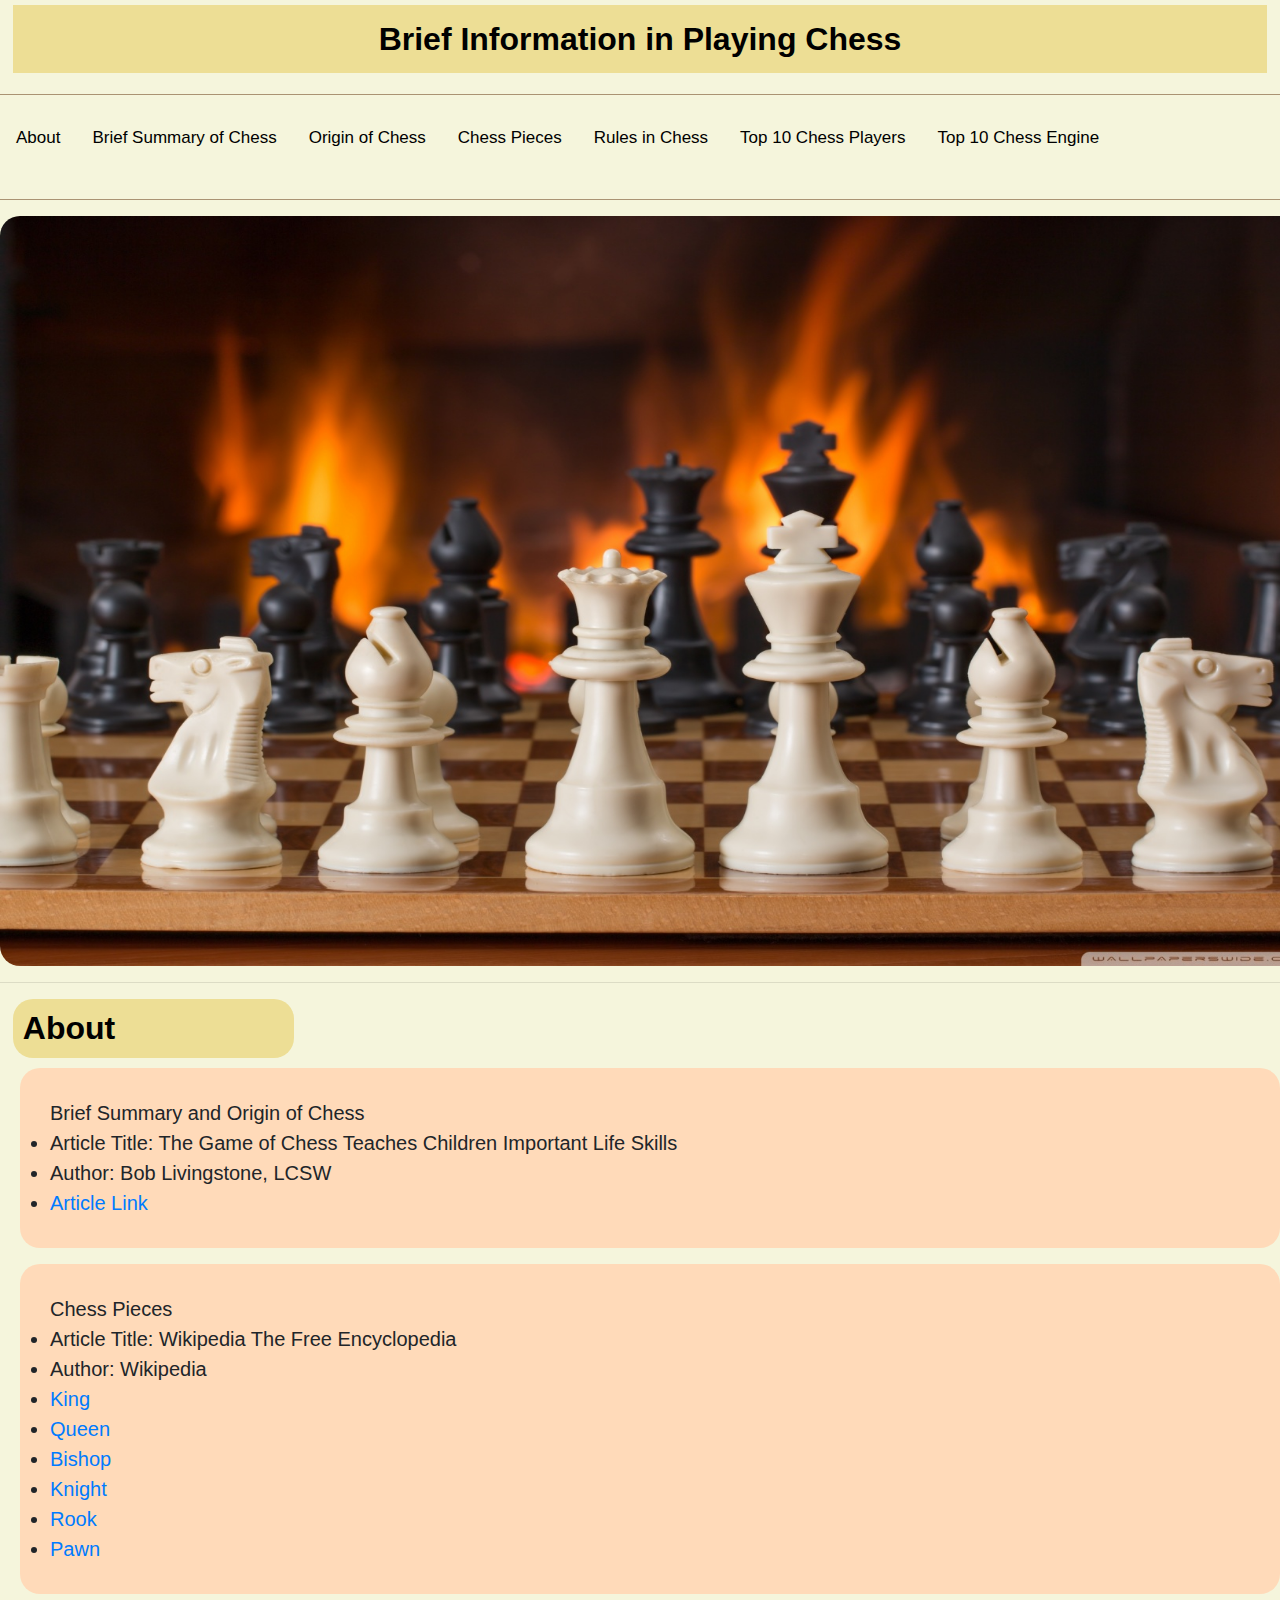
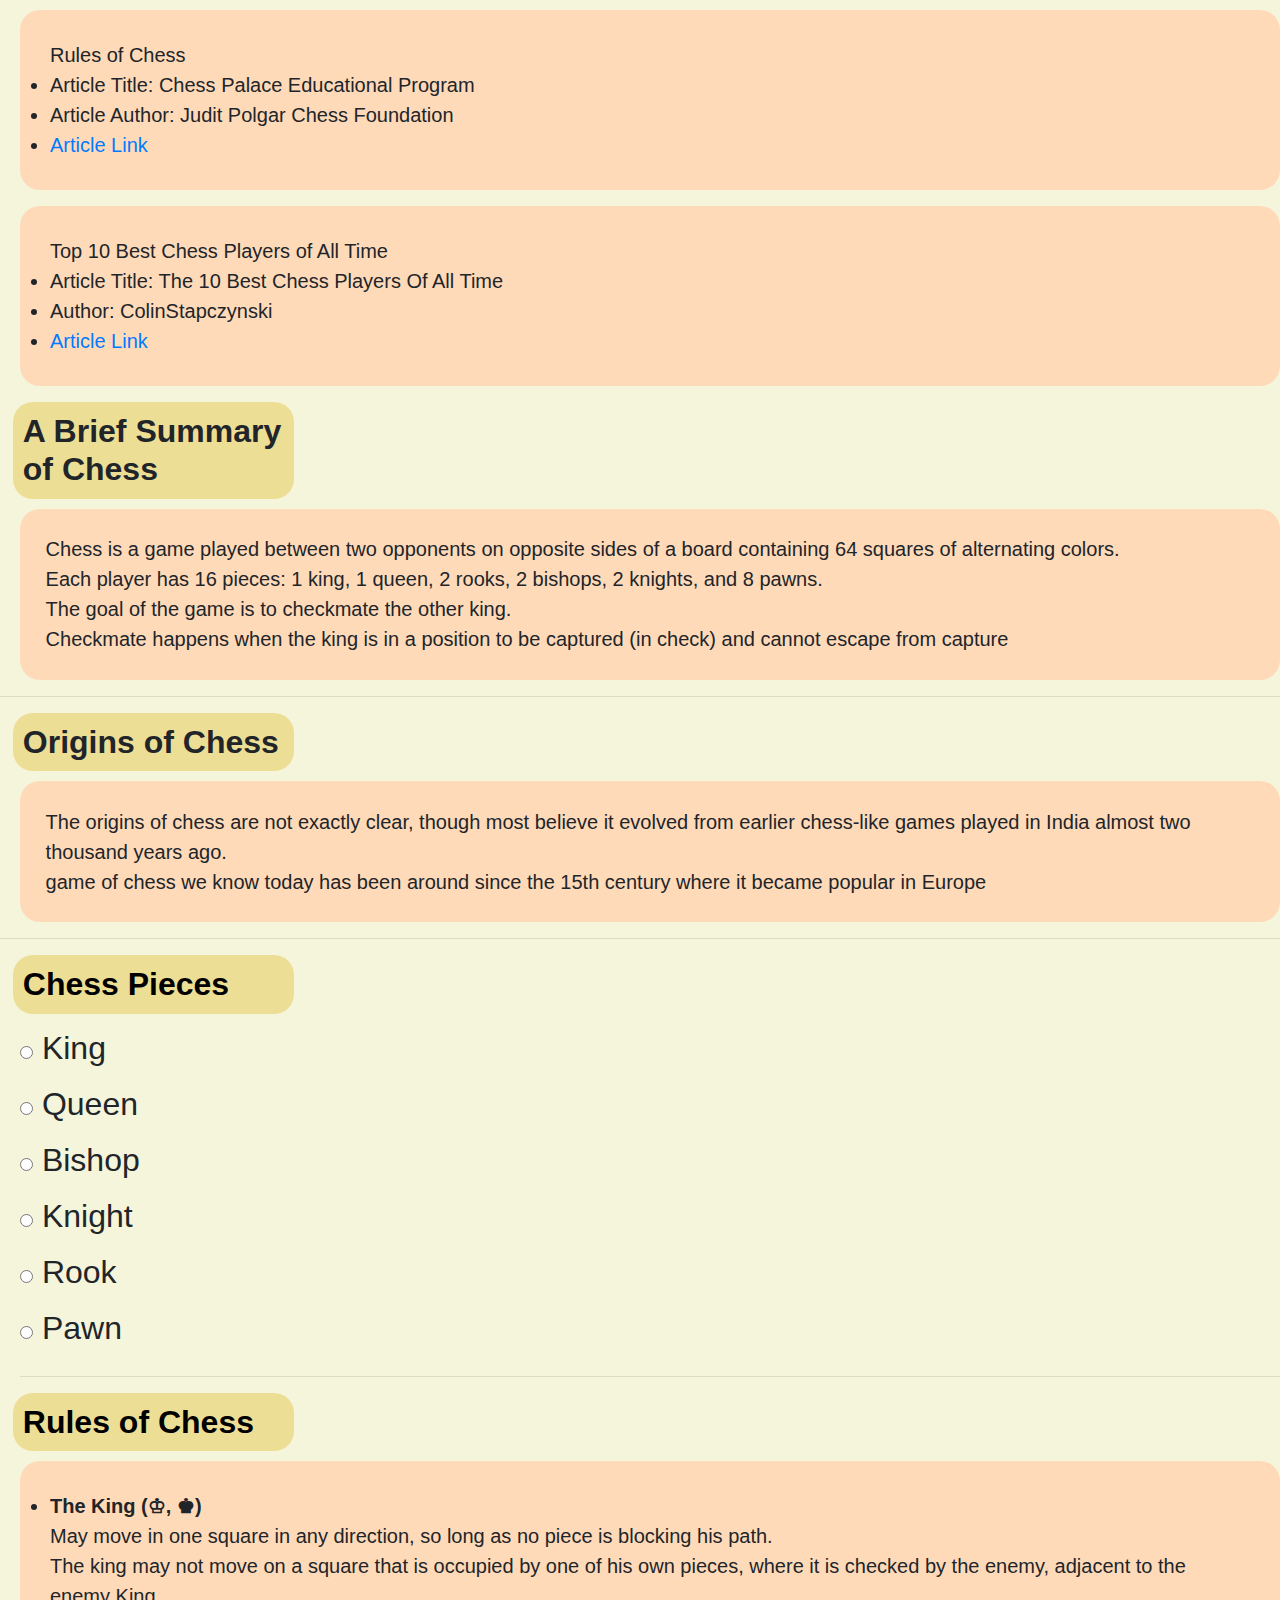
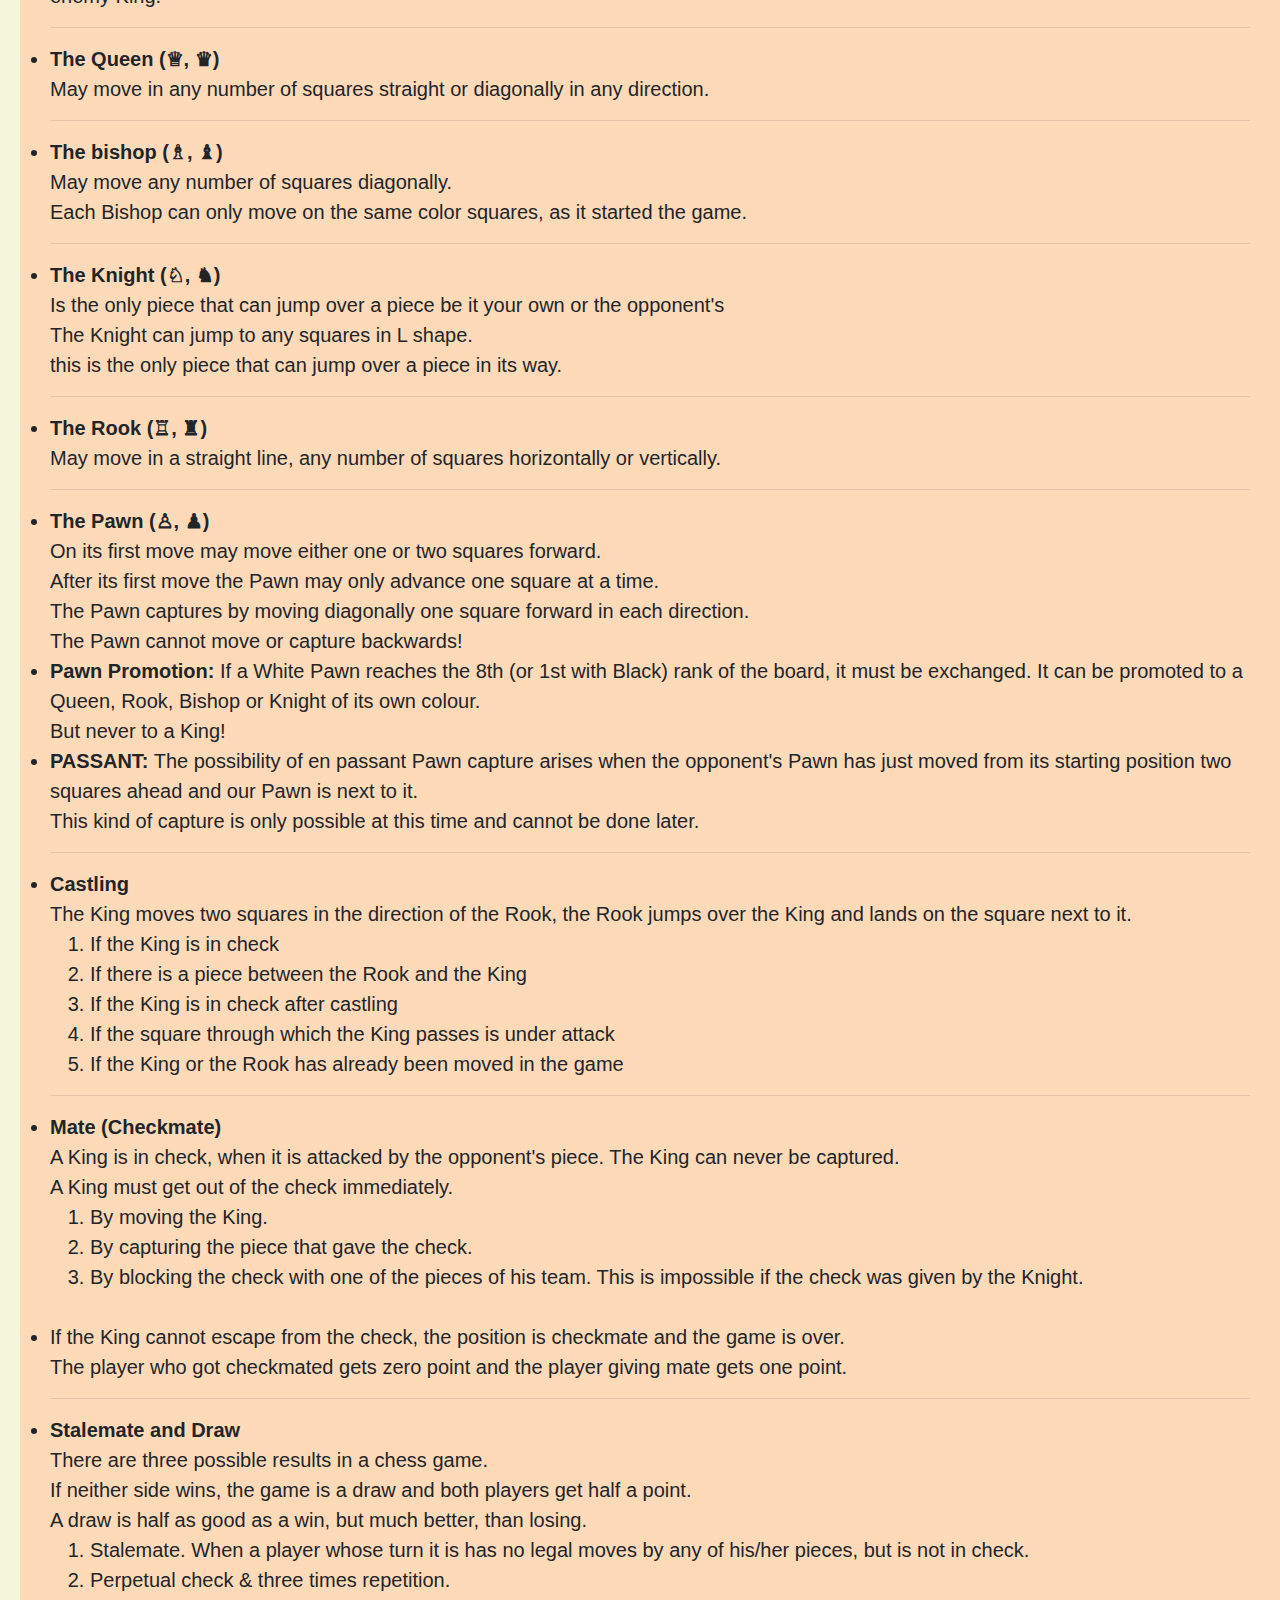
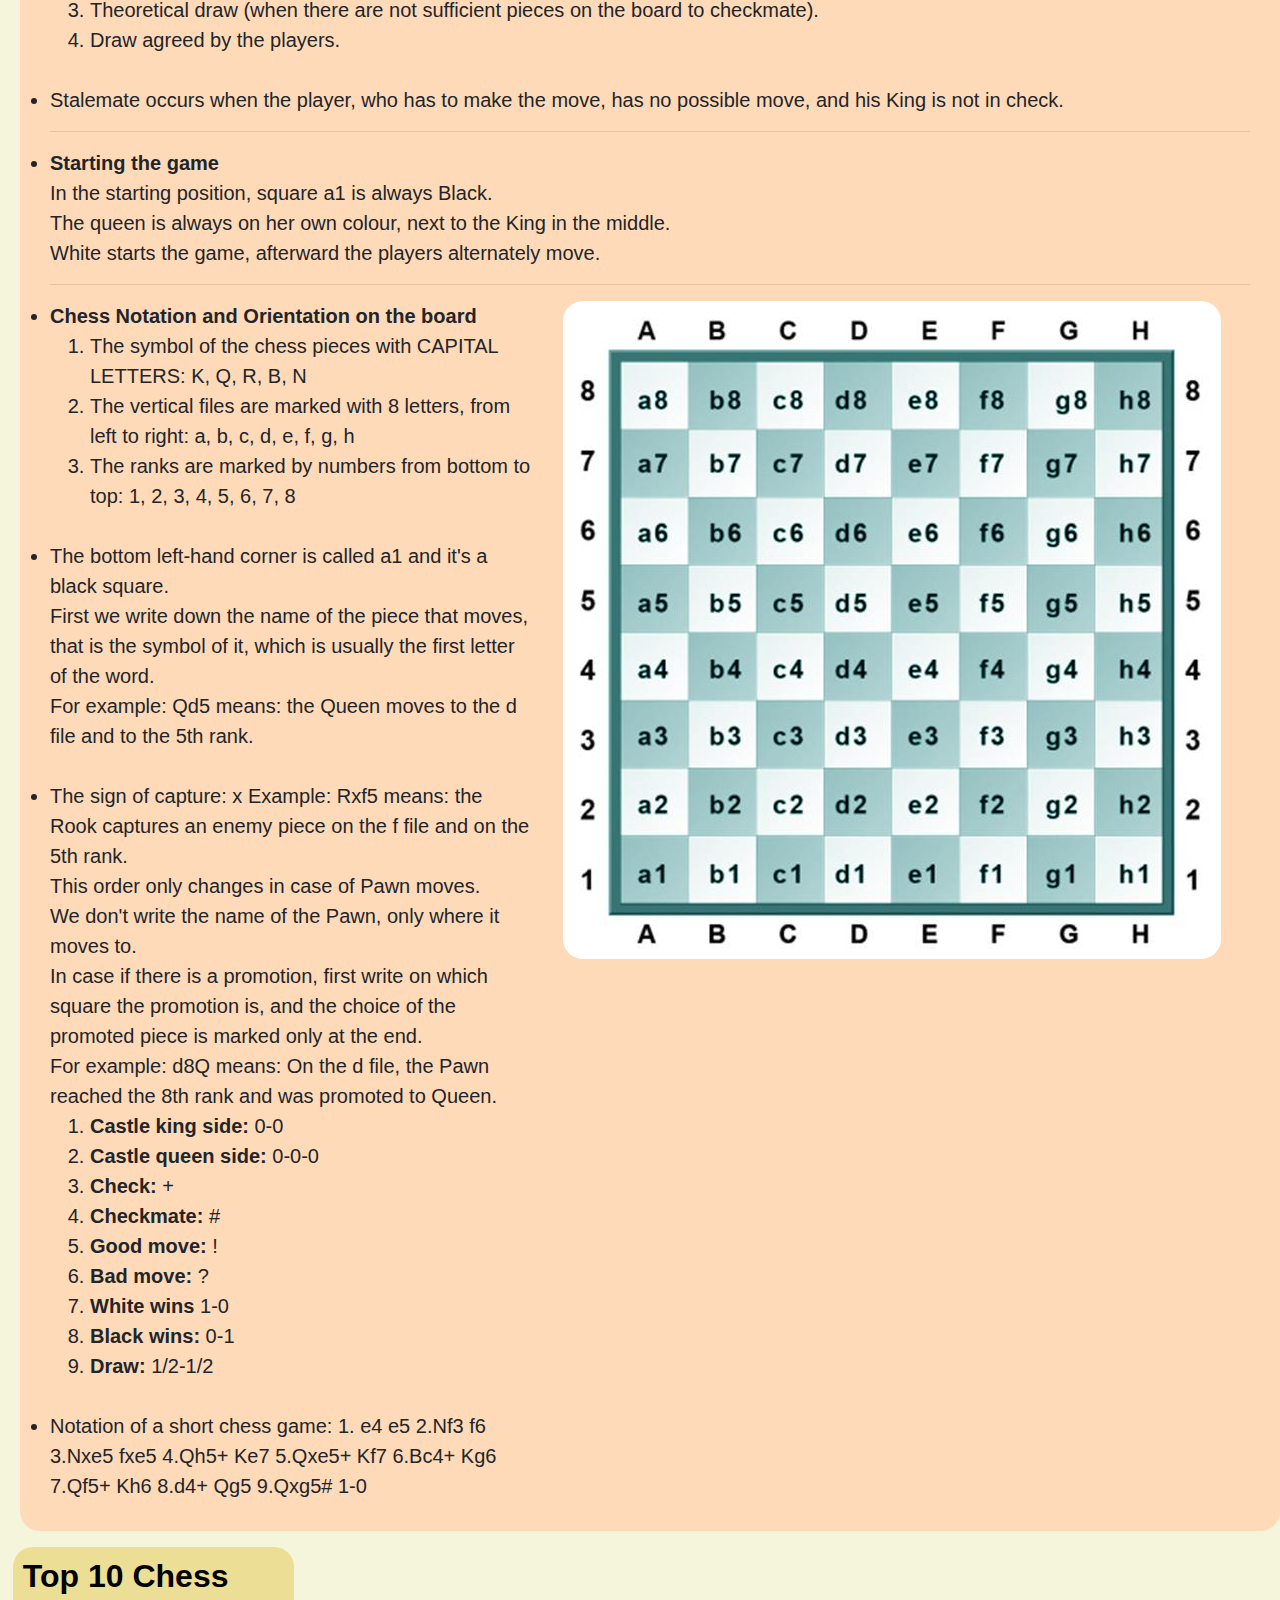
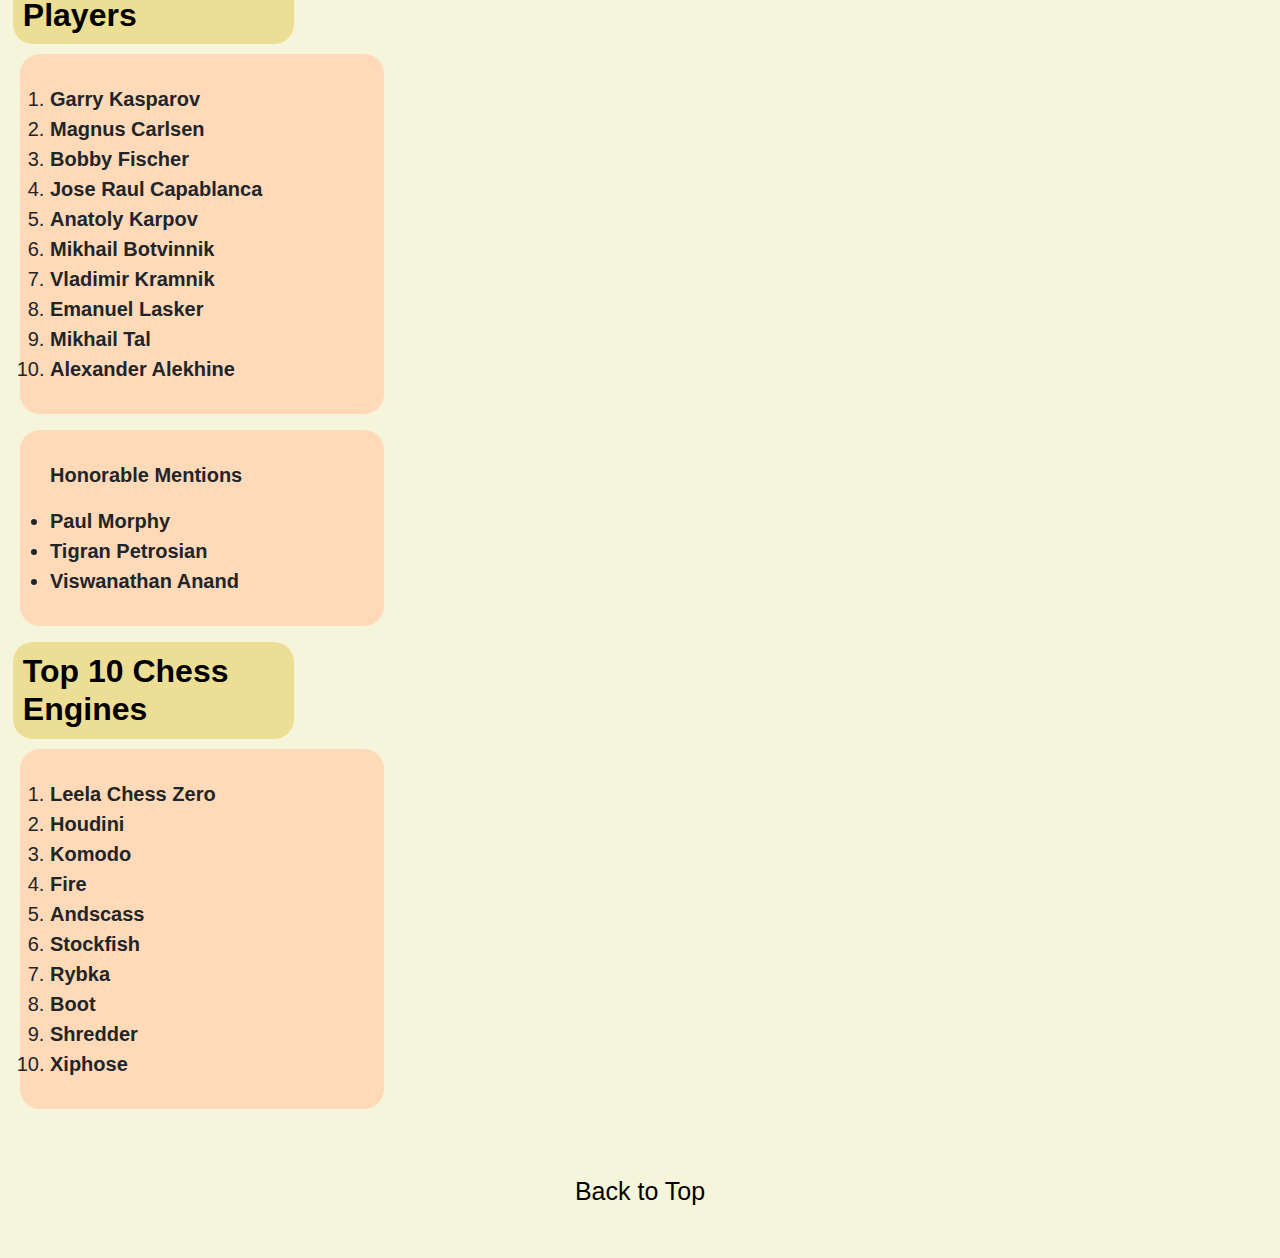
<file: Group5-ProjectWeb.html>
<!DOCTYPE html>
<html lang="en">
<head>
    <meta charset="UTF-8">
    <meta http-equiv="X-UA-Compatible" content="IE=edge">
    <meta name="viewport" content="width=device-width, initial-scale=1.0">
    <title>Chess</title>
    <link rel="stylesheet" href="https://cdn.jsdelivr.net/npm/bootstrap@4.4.1/dist/css/bootstrap.min.css" integrity="sha384-Vkoo8x4CGsO3+Hhxv8T/Q5PaXtkKtu6ug5TOeNV6gBiFeWPGFN9MuhOf23Q9Ifjh" crossorigin="anonymous">
    <style>
        .imgP {
            width: 200px;
            height: 300px;
            border-radius: 20px;
            margin: auto;
        }
        .img {
            width: 1320px;
            height: 750px;
            border-radius: 20px;
        }
        .head1{
            font-size: 200%;
            font-weight: bold;
            margin: auto;
            margin-top: 5px;
            margin-bottom: 10px;
            margin-left: 1%;
            margin-right: 77%;
            border:10px;
            padding: 10px;
            background:#edde95;
            background-clip: padding-box;
            border-radius: 20px;
        }
        .paragraph1{
            font-size: 125%;
            font-family:Arial, Helvetica, sans-serif;
            margin-left: 20px;
            margin-bottom: 5px;
            margin-top: 10px;
            border: 10px;
            border-radius: 20px;
            padding: 2%;
            background:peachpuff;
            background-clip: padding-box;
        }
        .paragraph2{
            font-size: 60%;
            font-family: Arial, Helvetica, sans-serif;
            margin-left: 20px;
            background: peachpuff;
            padding: 10px;
            background-clip: padding-box;
            border-radius: 20px;
        }
        form {
            font-size: 200%;
            font-family: Arial, Helvetica, sans-serif;
            margin-left: 20px;
        }
        .ul1{
            font-size: 125%;
            font-family: Arial, Helvetica, sans-serif;
            margin-left: 20px;
            background: peachpuff;
            border-radius: 20px;
            padding: 30px;
            background-clip: padding-box;
        }
        .ul2{
            font-size: 125%;
            font-family: Arial, Helvetica, sans-serif;
            margin-left: 20px;
            margin-right: 70%;
            background: peachpuff;
            border-radius: 20px;
            padding: 30px;
            background-clip: padding-box;
        }
        .ol1{
            font-size: 125%;
            font-family: Arial, Helvetica, sans-serif;
            margin-left: 20px;
            background: peachpuff;
            border-radius: 20px;
            padding: 30px;
            background-clip: padding-box;
        }
        .ol2{
            font-size: 125%;
            font-family: Arial, Helvetica, sans-serif;
            margin-left: 20px;
            margin-right: 70%;
            background: peachpuff;
            border-radius: 20px;
            padding: 30px;
            background-clip: padding-box;
        }
	.topnav{
    	background-color:linear-gradient(to right, #3a0913, brown);
    	overflow: hidden;
	}

/*Style the links inside navbar*/
	.topnav a{
    	float:left;
    	color:#000000;
    	text-align:center;
    	padding:14px 16px;
    	text-decoration: none;
    	font-size: 17px;
}
/* Change the color of links on hover */
	.topnav a:hover{
    	background-color:#edde95;
    	color:#000000;
}
/*Add a color to the active/current link*/
	.topnav a.active {
    	background-color: linear-gradient(to right, #000000, brown);
    	color:#000000;
}
	.backhome {
	background-color:linear-gradient(to right, #000000, brown);
    	overflow: hidden;
}
	.backhome a{
	float:center;
    	color: #000000;
    	text-align:center;
    	padding:14px 16px;
    	text-decoration: none;
    	font-size: 25px;
}
	.backhome a:hover{
	background-color: #edde95;
    	color: black;
}
/*Ids for heading*/
	#Brief_sum {
	font-color: black;
	}
	#Origin {
	font-color: black;
	}
	#Chess_Piece {
	color: black; 
	}
	#Chess-rules {
	color: black;
	}
	#top10s {
	color: black;
	}
	#top10d {
	color: black;
	}
	#home {
	color: black; 
	}
	#about {
	color: black;
	}
/*Class for main heading*/
	.mainhead {
	    font-color: #bea481;
	    font-size: 200%;
            font-weight: bold;
            margin: auto;
            margin-top: 5px;
            margin-bottom: 5px;
            margin-left: 1%;
            margin-right: 1%;
            border:10px;
            padding: 15px;
            background:#edde95;
            background-clip: padding-box;
            border-radius: 0px;
}
    </style>
</head>
<header>
	<center>
        <h1 class="mainhead" id="home">Brief Information in Playing Chess</h1>
	</center>
         <div class="topnav">
            <hr color="#bea481";>
            <a class="active" "mainhead" href="#about">About</a>
            <a href="#Brief_sum">Brief Summary of Chess</a>
            <a href="#Origin">Origin of Chess</a>
            <a href="#Chess_Piece">Chess Pieces</a>
            <a href="#Chess-rules">Rules in Chess</a>
	    <a href="#top10s">Top 10 Chess Players</a>
	    <a href="#top10d">Top 10 Chess Engine</a>
            <br><br><br>
            <hr color="#bea481";>
        </div>
    </header>
<body style="background-color:beige;">
	<center>
    <img src="playing_chess.jpg" class="img" alt="Chess Image">
	</center>
    <hr>
    <h1 class="head1" id="about">About</h1>
    <ul class="ul1">Brief Summary and Origin of Chess
	<li>Article Title: The Game of Chess Teaches Children Important Life Skills</li>
	<li>Author:  Bob Livingstone, LCSW</li>
	<li><a href="https://www.mentalhelp.net/blogs/the-game-of-chess-teaches-children-important-life-skills/" target="_blank" rel="noopener noreferrer" alt="Source Link for Brief Summary and Origin of Chess">Article Link</a></li>
    </ul>
    <ul class="ul1"> Chess Pieces
	<li>Article Title: Wikipedia The Free Encyclopedia</li>
	<li>Author: Wikipedia</li>
	<li><a href="https://en.wikipedia.org/wiki/King_(chess)?fbclid=IwAR0EVDTumCgfGrgfhxxEADins-haHeE2dcHKU1bpATL8A-rZX1CqSEM8vJA" target="_blank" rel="noopener noreferrer" alt="Source link for King">King</a></li>
	<li><a href="https://en.wikipedia.org/wiki/Queen_(chess)" target="_blank" rel="noopener noreferrer" alt="Source Link for Queen">Queen</a></li>
	<li><a href="https://en.wikipedia.org/wiki/Bishop_(chess)" target="_blank" rel="noopener no referrer" alt="Source Link for Bishop">Bishop</a></li>
	<li><a href="https://en.wikipedia.org/wiki/Knight_(chess)" target="_blank" rel="noopener no referrer" alt="Source Link for Knight">Knight</a></li>
	<li><a href="https://en.wikipedia.org/wiki/Rook_(chess)" target="_blank" rel="noopener no referrer" alt="Source Link for Rook">Rook</a></li>
	<li><a href="https://en.wikipedia.org/wiki/Pawn_(chess)" target="_nlank" rel="noopener no referrer" alt="Source Link for Pawn">Pawn</a></li>
    </ul>

    <ul class="ul1"> Rules of Chess
	<li>Article Title: Chess Palace Educational Program</li>
	<li>Article Author: Judit Polgar Chess Foundation </li>
	<li><a href="https://sakkpalota.hu/index.php/en/chess/rules?fbclid=IwAR1oo6Nao8salAhDEdKf0o8SXu78dlcK1O_artAEa5sR-R1Zg2ReDLrw7no#king" target="_blank" rel="noopener noreferrer" alt=Source Link Here>Article Link</a></li>
    </ul>
    <ul class="ul1">Top 10 Best Chess Players of All Time
	<li>Article Title:  The 10 Best Chess Players Of All Time</li>
	<li>Author: ColinStapczynski</li>
	<li><a href="https://www.chess.com/article/view/best-chess-players-of-all-time?fbclid=IwAR0Ba2tf1L9CKeQ5No9_DUu_FCEQuvRK03eMTVKp00ec0lc6bMYhnQ1s-3I" target="_blank" rel="noopener noreferrer" alt=Source Link Here>Article Link</a></li>
    </ul>
    <h1 class="head1" id="Brief_sum">A Brief Summary of Chess</h1>
    <p class="paragraph1">Chess is a game played between two opponents on opposite sides of a board containing 64 squares of alternating colors.
    <br>Each player has 16 pieces: 1 king, 1 queen, 2 rooks, 2 bishops, 2 knights, and 8 pawns.
    <br>The goal of the game is to checkmate the other king.
    <br>Checkmate happens when the king is in a position to be captured (in check) and cannot escape from capture</p>
    <hr>
    <h1 class="head1" id="Origin">Origins of Chess</h1>
    <p class="paragraph1">The origins of chess are not exactly clear, though most believe it evolved from earlier chess-like games played in India almost two thousand years ago.
    <br> game of chess we know today has been around since the 15th century where it became popular in Europe</p>
    <hr>
    <h1 class="head1" id="Chess_Piece">Chess Pieces</h1>
    <form>
        <input type="radio" name="Chess_piece" id="King"onClick="showdiv()">
        <label for="King">King</label>

        <div id="dvtext1" style="display: none" >
            <img class="imgP" src="WhiteKing.jpg" alt="White King Piece">
            <p class="paragraph2" style="display:inline-block; vertical-align:top">The king (♔, ♚) is the most important piece in the game of chess. 
            <br> It may move to any adjoining square; it may also perform a move known as castling. 
            <br> If a player's king is threatened with capture, it is said to be in check, and the player must remove the threat of capture on the next move. 
            <br> If this cannot be done, the king is said to be in checkmate, resulting in a loss for that player.
            <br> A player cannot make any move that places their own king in check. Despite this, the king can become a strong offensive piece in the endgame or, rarely, the middlegame.
            </p>
            <hr>
        </div>

        <br>
        <input type="radio" name="Chess_piece" id="Queen"onClick="showdiv()">
        <label for="Queen">Queen</label>

        <div id="dvtext2" style="display: none">
            <img class="imgP" src="WhiteQueen.jpg" alt="White Queen Piece">
            <p class="paragraph2" style="display:inline-block; vertical-align:top">The queen (♕, ♛) is the most powerful piece in the game of chess.
            <br> It can move any number of squares vertically, horizontally or diagonally, combining the powers of the rook and bishop.
            <br> Each player starts the game with one queen, placed in the middle of the first rank next to the king.
            <br> Because the queen is the strongest piece, a pawn is promoted to a queen in the vast majority of cases.</p>
            <hr>
        </div>
        
        <br>
        <input type="radio" name="Chess_piece" id="Bishop"onClick="showdiv()">
        <label for="Bishop">Bishop</label>
        
        <div id="dvtext3" style="display: none">
            <img class="imgP" src="WhiteBishop.jpg" alt="White Bishop Piece">
            <p class="paragraph2" style="display:inline-block; vertical-align:top;">The bishop (♗, ♝) is a piece in the game of chess.
            <br> It moves and captures along diagonals without jumping over intervening pieces.
            <br> Each player begins the game with two bishops. One starts between the king's knight and the king, the other between the queen's knight and the queen.
            <br> The starting squares are c1 and f1 for White's bishops, and c8 and f8 for Black's bishops.
            </p>
            <hr>
        </div>

        <br>
        <input type="radio" name="Chess_piece" id="Knight"onClick="showdiv()">
        <label for="Knight">Knight</label>

        <div id="dvtext4" style="display: none">
            <img class="imgP" src="WhiteKnight.jpg" alt="White Knight Piece">
            <p class="paragraph2" style="display:inline-block; vertical-align:top;">The knight (♘, ♞) is a piece in the game of chess, represented by a horse's head and neck.
            <br> It may move two squares vertically and one square horizontally or two squares horizontally and one square vertically, jumping over other pieces.
            <br> Each player starts the game with two knights on the b- and g-files, each located between a rook and a bishop.
            </p>
            <hr>
        </div>

        <br>
        <input type="radio" name="Chess_piece" id="Rook"onClick="showdiv()">
        <label for="Rook">Rook</label>
        
        <div id="dvtext5" style="display: none">
            <img class="imgP" src="WhiteRook.jpg" alt="White Rook Piece">
            <p class="paragraph2" style="display:inline-block; vertical-align:top;">The rook (/rʊk/; ♖, ♜) is a piece in the game of chess.
            <br> It may move any number of squares horizontally or vertically without jumping, and it may capture an enemy piece on its path; additionally, it may participate in castling.
            <br> Each player starts the game with two rooks, one in each corner on their own side of the board.
            </p>
            <hr>
        </div>

        <br>
        <input type="radio" name="Chess_piece" id="Pawn"onClick="showdiv()">
        <label for="Pawn">Pawn</label>

        <div id="dvtext6" style="display: none">
            <img class="imgP" src="WhitePawn.jpg" alt="White Pawn Piece">
            <p class="paragraph2" style="display:inline-block; vertical-align:top;">The pawn (♙, ♟) is the most numerous and weakest piece in the game of chess.
            <br> It may move one vacant square directly forward, it may move two vacant squares directly forward on its first move, and it may capture one square diagonally forward.
            <br> Each player begins a game with eight pawns, one on each square of their second rank.
            <br> white pawns start on a2 through h2; the black pawns start on a7 through h7.
            </p>
            <hr>
        </div>
        <hr>

    </form>
    <script>
    function showdiv() {
        var King = document.getElementById("King");
        var dvtext1 =document.getElementById("dvtext1");
        dvtext1.style.display = King.checked ? "block" : "none";

        var Quuen = document.getElementById("Queen");
        var dvtext2 =document.getElementById("dvtext2");
        dvtext2.style.display = Quuen.checked ? "block" : "none";

        var Bishop = document.getElementById("Bishop");
        var dvtext3 =document.getElementById("dvtext3");
        dvtext3.style.display = Bishop.checked ? "block" : "none";

        var Knight = document.getElementById("Knight");
        var dvtext4 =document.getElementById("dvtext4");
        dvtext4.style.display = Knight.checked ? "block" : "none";
        
        var Rook = document.getElementById("Rook");
        var dvtex5 =document.getElementById("dvtext5");
        dvtext5.style.display = Rook.checked ? "block" : "none";
        
        var Pawn = document.getElementById("Pawn");
        var dvtext6 =document.getElementById("dvtext6");
        dvtext6.style.display = Pawn.checked ? "block" : "none";
    }
    </script>

    <h1 class="head1" id="Chess-rules">Rules of Chess</h1>
    <ul class="ul1">
        <li>
            <b>The King (♔, ♚)</b>
            <br> May move in one square in any direction, so long as no piece is blocking his path.
            <br> The king may not move on a square that is occupied by one of his own pieces, where it is checked by the enemy, adjacent to the enemy King. 
        </li>

        <hr>

        <li>
            <b>The Queen (♕, ♛)</b>
            <br> May move in any number of squares straight or diagonally in any direction.
        </li>

        <hr>

        <li>
            <b>The bishop (♗, ♝)</b>
            <br> May move any number of squares diagonally.
            <br> Each Bishop can only move on the same color squares, as it started the game.
        </li>

        <hr>

        <li>
            <b>The Knight (♘, ♞)</b>
            <br> Is the only piece that can jump over a piece be it your own or the opponent's
            <br> The Knight can jump to any squares in L shape.
            <br> this is the only piece that can jump over a piece in its way. 
        </li>

        <hr>

        <li>
            <b>The Rook (♖, ♜)</b>
            <br> May move in a straight line, any number of squares horizontally or vertically.
        </li>

        <hr>

        <li>
            <b>The Pawn (♙, ♟)</b>
            <br> On its first move may move either one or two squares forward.
            <br> After its first move the Pawn may only advance one square at a time.
            <br> The Pawn captures by moving diagonally one square forward in each direction.
            <br> The Pawn cannot move or capture backwards!

            <br>

            <li>
                <b>Pawn Promotion:</b> If a White Pawn reaches the 8th (or 1st with Black) rank of the board, it must be exchanged. It can be promoted to a Queen, Rook, Bishop or Knight of its own colour.
            </li>
            But never to a King!

            <br>

            <li>
                <b>PASSANT:</b> The possibility of en passant Pawn capture arises when the opponent's Pawn has just moved from its starting position two squares ahead and our Pawn is next to it.
            </li>
            This kind of capture is only possible at this time and cannot be done later.
        </li>

        <hr>

        <li>
            <b>Castling</b>
            <br> The King moves two squares in the direction of the Rook, the Rook jumps over the King and lands on the square next to it.
            <ol>
                <li>
                    If the King is in check
                </li>

                <li>
                    If there is a piece between the Rook and the King
                </li>

                <li>
                    If the King is in check after castling
                </li>

                <li>
                    If the square through which the King passes is under attack
                </li>

                <li>
                    If the King or the Rook has already been moved in the game
                </li>
            </ol>
        </li>

        <hr>

        <li>
            <b>Mate (Checkmate)</b>
            <br> A King is in check, when it is attacked by the opponent's piece. The King can never be captured.
            <br> A King must get out of the check immediately.
                 <ol>
                    <li>
                        By moving the King.
                    </li>

                    <li>
                        By capturing the piece that gave the check.
                    </li>

                    <li>
                        By blocking the check with one of the pieces of his team. This is impossible if the check was given by the Knight.
                    </li>
                 </ol>

            <br>

           <li>
            If the King cannot escape from the check, the position is checkmate and the game is over.
            <br> The player who got checkmated gets zero point and the player giving mate gets one point.
           </li>

        </li>

        <hr>

        <li>
            <b>Stalemate and Draw</b>
            <br>There are three possible results in a chess game.
            <br> If neither side wins, the game is a draw and both players get half a point.
            <br> A draw is half as good as a win, but much better, than losing.
                <ol>
                    <li>
                        Stalemate. When a player whose turn it is has no legal moves by any of his/her pieces, but is not in check.
                    </li>

                    <li>
                        Perpetual check & three times repetition.
                    </li>

                    <li>
                        Theoretical draw (when there are not sufficient pieces on the board to checkmate).
                    </li>

                    <li>
                        Draw agreed by the players.
                    </li>
                </ol>
            <br>    
            <li>
                Stalemate occurs when the player, who has to make the move, has no possible move, and his King is not in check.    
            </li>

        </li>

        <hr>
        
        <li>
            <b>Starting the game</b>
            <br> In the starting position, square a1 is always Black.
            <br> The queen is always on her own colour, next to the King in the middle.
            <br> White starts the game, afterward the players alternately move.
        </li>

        <hr>

        <div class="row">
            <div class="col-sm-5"> 
        <li>
            <b>Chess Notation and Orientation on the board</b>
                <ol>
                    <li>
                        The symbol of the chess pieces with CAPITAL LETTERS: K, Q, R, B, N
                    </li> 

                    <li>
                        The vertical files are marked with 8 letters, from left to right: a, b, c, d, e, f, g, h
                    </li>

                    <li>
                        The ranks are marked by numbers from bottom to top: 1, 2, 3, 4, 5, 6, 7, 8
                    </li>
                </ol>

            <br>

            <li>
                The bottom left-hand corner is called a1 and it's a black square.
                <br> First we write down the name of the piece that moves, that is the symbol of it, which is usually the first letter of the word.
                <br> For example: Qd5 means: the Queen moves to the d file and to the 5th rank.
            </li>

            <br>

            <li>
                The sign of capture: x Example: Rxf5 means: the Rook captures an enemy piece on the f file and on the 5th rank.
                <br> This order only changes in case of Pawn moves.
                <br> We don't write the name of the Pawn, only where it moves to.
                <br> In case if there is a promotion, first write on which square the promotion is, and the choice of the promoted piece is marked only at the end.
                <br> For example: d8Q means: On the d file, the Pawn reached the 8th rank and was promoted to Queen.
                    <ol>
                        <li>
                            <b>Castle king side:</b> 0-0
                        </li>

                        <li>
                            <b>Castle queen side:</b> 0-0-0
                        </li>

                        <li>
                            <b>Check:</b> +
                        </li>

                        <li>
                            <b>Checkmate:</b> #
                        </li>

                        <li>
                            <b>Good move:</b> !
                        </li>

                        <li>
                            <b>Bad move:</b> ?
                        </li>

                        <li>
                            <b>White wins</b> 1-0
                        </li>

                        <li>
                            <b>Black wins:</b> 0-1
                        </li>

                        <li>
                            <b>Draw:</b> 1/2-1/2
                        </li>
                    </ol>
                <br>

                <li>
                    Notation of a short chess game: 1. e4 e5 2.Nf3 f6 3.Nxe5 fxe5 4.Qh5+ Ke7 5.Qxe5+ Kf7 6.Bc4+ Kg6 7.Qf5+ Kh6 8.d4+ Qg5 9.Qxg5# 1-0
                </li>
            </li>
                
            
        </li>
    </div>
    <div class="col-sm-7">
    <img src="ChessBoard.jpg" style="border-radius: 20px" alt="Chess Board Image"> 
    </div>
    </div>

    </ul>

    <h1 class="head1" id="top10s">Top 10 Chess Players</h1>

    <ol class="ol2">

        <li>
            <b>Garry Kasparov</b>
        </li>

        <li>
            <b>Magnus Carlsen</b>
        </li>

        <li>
            <b>Bobby Fischer</b>
        </li>

        <li>
            <b>Jose Raul Capablanca</b>
        </li>

        <li>
            <b>Anatoly Karpov</b>
        </li>

        <li>
            <b>Mikhail Botvinnik</b>
        </li>

        <li>
            <b>Vladimir Kramnik</b>
        </li>

        <li>
            <b>Emanuel Lasker</b>
        </li>

        <li>
            <b>Mikhail Tal</b>
        </li>

        <li>
            <b>Alexander Alekhine </b>
        </li>
    </ol>

    <ul class="ul2">
        <p>
            <b>Honorable Mentions</b>
        </p>

        <li>
            <b>Paul Morphy</b>
        </li>

        <li>
            <b>Tigran Petrosian</b>
        </li>

        <li>
            <b>Viswanathan Anand</b>
        </li>
    </ul>

    <h1 class="head1" id="top10d">Top 10 Chess Engines</h1>

    <ol class="ol2">

        <li>
            <b>Leela Chess Zero</b>
        </li>

        <li>
            <b>Houdini</b>
        </li>

        <li>
            <b>Komodo</b>
        </li>

        <li>
            <b>Fire</b>
        </li>

        <li>
            <b>Andscass</b>
        </li>

        <li>
            <b>Stockfish</b>
        </li>

        <li>
            <b>Rybka</b>
        </li>

        <li>
            <b>Boot</b>
        </li>

        <li>
            <b>Shredder</b>
        </li>

        <li>
            <b>Xiphose</b>
        </li>
	</ol>
	<br>
	<br>
	<center>
	<div class="backhome">
		<a href="#home">Back to Top</a>
	</div>
	</center>
	<br>
	<br>
</body>
</html>
</file>
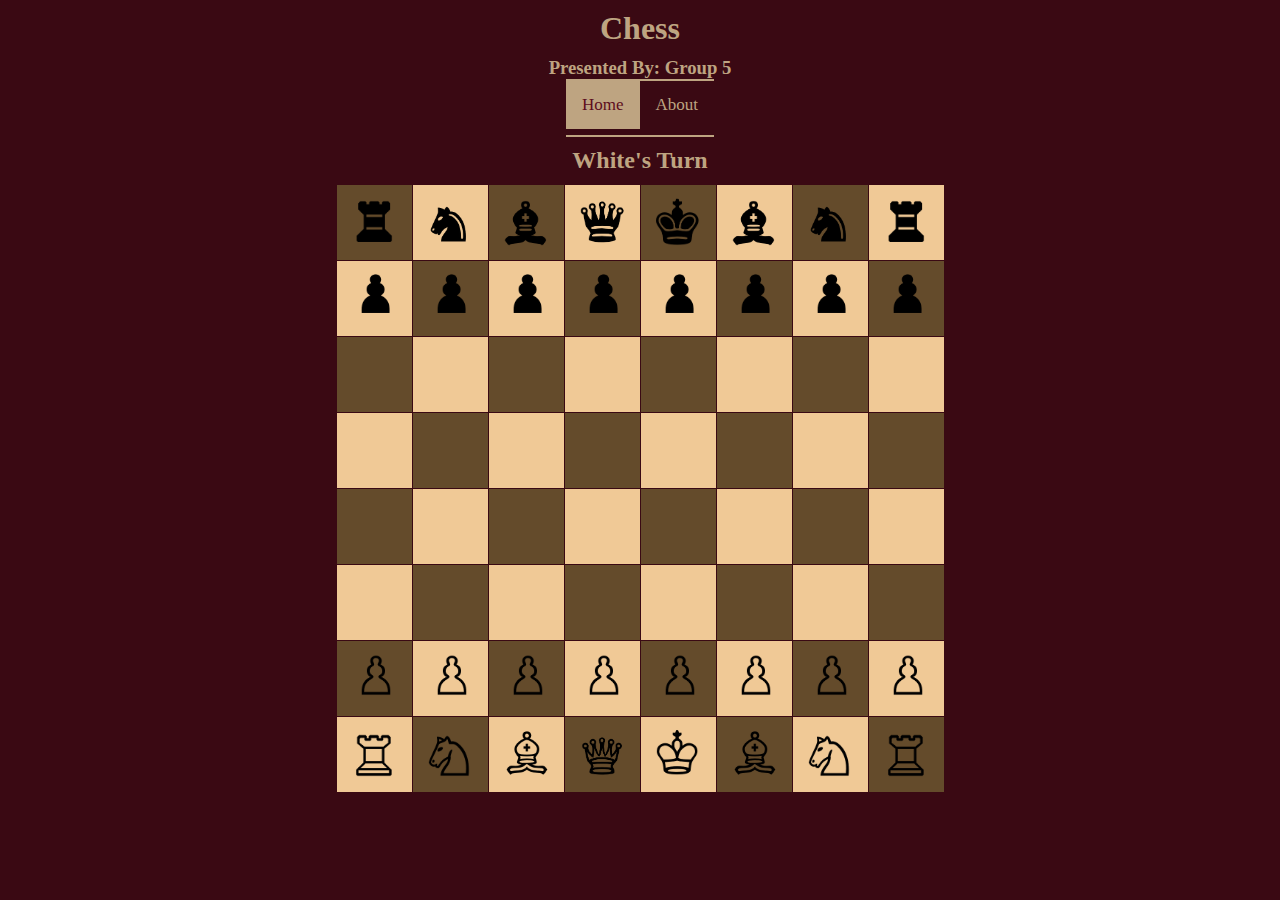
<file: HTML Chess.html>
<!DOCTYPE html>
<html lang="en">
<head>
   <meta charset="UTF-8">


   <meta http-equiv="X-UA-Compatible" content="IE=edge">


   <meta name="viewport" content="width=device-width, initial-scale=1.0">


   <meta name="author" content="Jahid Khan">


   <link rel="stylesheet" href="CSS Chess.css">
   <title>Chess</title>
</head>
<body bgcolor="#3a0913">
   <h1 style="color:#bea481;">Chess</h1>
   <h3 style="color:#bea481;">Presented By: Group 5</h3>
   <div class="topnav">
    <hr color="#bea481";>
    <a class="active" href="https://kiritodude.github.io/Group5Proj/?fbclid=IwAR1ZRHL8stV5_APHpjdplXvH0dV3s3u_RH7HZq0zMCxF3Oo0wWc64wYo4mo">Home</a>
    <a href="https://kiritodude.github.io/Group5Proj/?fbclid=IwAR1ZRHL8stV5_APHpjdplXvH0dV3s3u_RH7HZq0zMCxF3Oo0wWc64wYo4mo">About</a>
    <br><br><br>
    <hr color="#bea481";>
</div>

   <h2 id="tog" style="color:#bea481;">White's Turn</h2>

   <ul>

       <div class="divv" id="row8">


           <li class="box" id="b801">Brook</li>


           <li class="box" id="b802">Bknight</li>


           <li class="box" id="b803">Bbishop</li>


           <li class="box" id="b804">Bqueen</li>


           <li class="box" id="b805">Bking</li>


           <li class="box" id="b806">Bbishop</li>


           <li class="box" id="b807">Bknight</li>


           <li class="box" id="b808">Brook</li>


       </div>


       <div class="divv" id="row7">


           <li class="box" id="b701">Bpawn</li>


           <li class="box" id="b702">Bpawn</li>


           <li class="box" id="b703">Bpawn</li>


           <li class="box" id="b704">Bpawn</li>


           <li class="box" id="b705">Bpawn</li>


           <li class="box" id="b706">Bpawn</li>


           <li class="box" id="b707">Bpawn</li>


           <li class="box" id="b708">Bpawn</li>


       </div>


       <div class="divv" id="row6">


           <li class="box" id="b601"></li>


           <li class="box" id="b602"></li>


           <li class="box" id="b603"></li>


           <li class="box" id="b604"></li>


           <li class="box" id="b605"></li>


           <li class="box" id="b606"></li>


           <li class="box" id="b607"></li>


           <li class="box" id="b608"></li>


       </div>


       <div class="divv" id="row5">


           <li class="box" id="b501"></li>


           <li class="box" id="b502"></li>


           <li class="box" id="b503"></li>


           <li class="box" id="b504"></li>


           <li class="box" id="b505"></li>


           <li class="box" id="b506"></li>


           <li class="box" id="b507"></li>


           <li class="box" id="b508"></li>


       </div>


       <div class="divv" id="row4">


           <li class="box" id="b401"></li>


           <li class="box" id="b402"></li>


           <li class="box" id="b403"></li>


           <li class="box" id="b404"></li>


           <li class="box" id="b405"></li>


           <li class="box" id="b406"></li>


           <li class="box" id="b407"></li>


           <li class="box" id="b408"></li>


       </div>


       <div class="divv" id="row3">


           <li class="box" id="b301"></li>


           <li class="box" id="b302"></li>


           <li class="box" id="b303"></li>


           <li class="box" id="b304"></li>


           <li class="box" id="b305"></li>


           <li class="box" id="b306"></li>


           <li class="box" id="b307"></li>


           <li class="box" id="b308"></li>


       </div>







       <div class="divv" id="row2">


           <li class="box Wpawn" id="b201">Wpawn</li>


           <li class="box Wpawn" id="b202">Wpawn</li>


           <li class="box Wpawn" id="b203">Wpawn</li>


           <li class="box Wpawn" id="b204">Wpawn</li>


           <li class="box Wpawn" id="b205">Wpawn</li>


           <li class="box Wpawn" id="b206">Wpawn</li>


           <li class="box Wpawn" id="b207">Wpawn</li>


           <li class="box Wpawn" id="b208">Wpawn</li>


       </div>


       <div class="divv" id="row1">


           <li class="box" id="b101">Wrook</li>


           <li class="box" id="b102">Wknight</li>


           <li class="box" id="b103">Wbishop</li>


           <li class="box" id="b104">Wqueen</li>


           <li class="box" id="b105">Wking</li>


           <li class="box" id="b106">Wbishop</li>


           <li class="box" id="b107">Wknight</li>


           <li class="box" id="b108">Wrook</li>


       </div>







   </ul>


   <script src="JS chess.js"></script>


</body>







<script>












 


</script>







</html>
</file>
<file: CSS Chess.css>
* {




   margin: 0;


   padding: 0;


}
/*Add a bgcolor for the top nav*/
.topnav{
    background-color:linear-gradient(to right, #3a0913, brown);
    overflow: hidden;
}

/*Add a bgcolor for the top nav*/
.topnav{
    background-color:linear-gradient(to right, #3a0913, brown);
    overflow: hidden;
}

/*Style the links inside navbar*/
.topnav a{
    float:left;
    color:#bea481;
    text-align:center;
    padding:14px 16px;
    text-decoration: none;
    font-size: 17px;
}
/* Change the color of links on hover */
.topnav a:hover{
    background-color:#ddd;
    color:#5d0d1d;
}
/*Add a color to the active/current link*/
.topnav a.active {
    background-color: #bea481;
    color:#5d0d1d;
}





body {


   display: grid;


   place-items: center;


   overflow-x: hidden;


}







h1 {


   margin: 10px;


}







ul {


   display: grid;


   grid-template-columns: 1fr;


}







.divv {


   display: flex;


}







li {


   list-style: none;


   display: grid;


   place-items: center;


   font-size: 0px;


}







.box {


   margin: .5px;


   width: 75px;


   height: 75px;


}







#tog {


   margin: 10px 0px;


}

















.allimg {


   width: 45px;


   position: relative;


   bottom: 5px;


}







.allpawn {


   transform: scale(.7);


}







.authcont {


   width: 100vw;


}







.author {


   float: right;


   margin-right: 50px;







}












@media (max-width:650px){







   #tog {


       margin-bottom: 70px;







   }







   .box {


       width: 11vw;


       height: 11vw;


   }







   .allimg {


       width: 7vw;


   }


}
</file>
